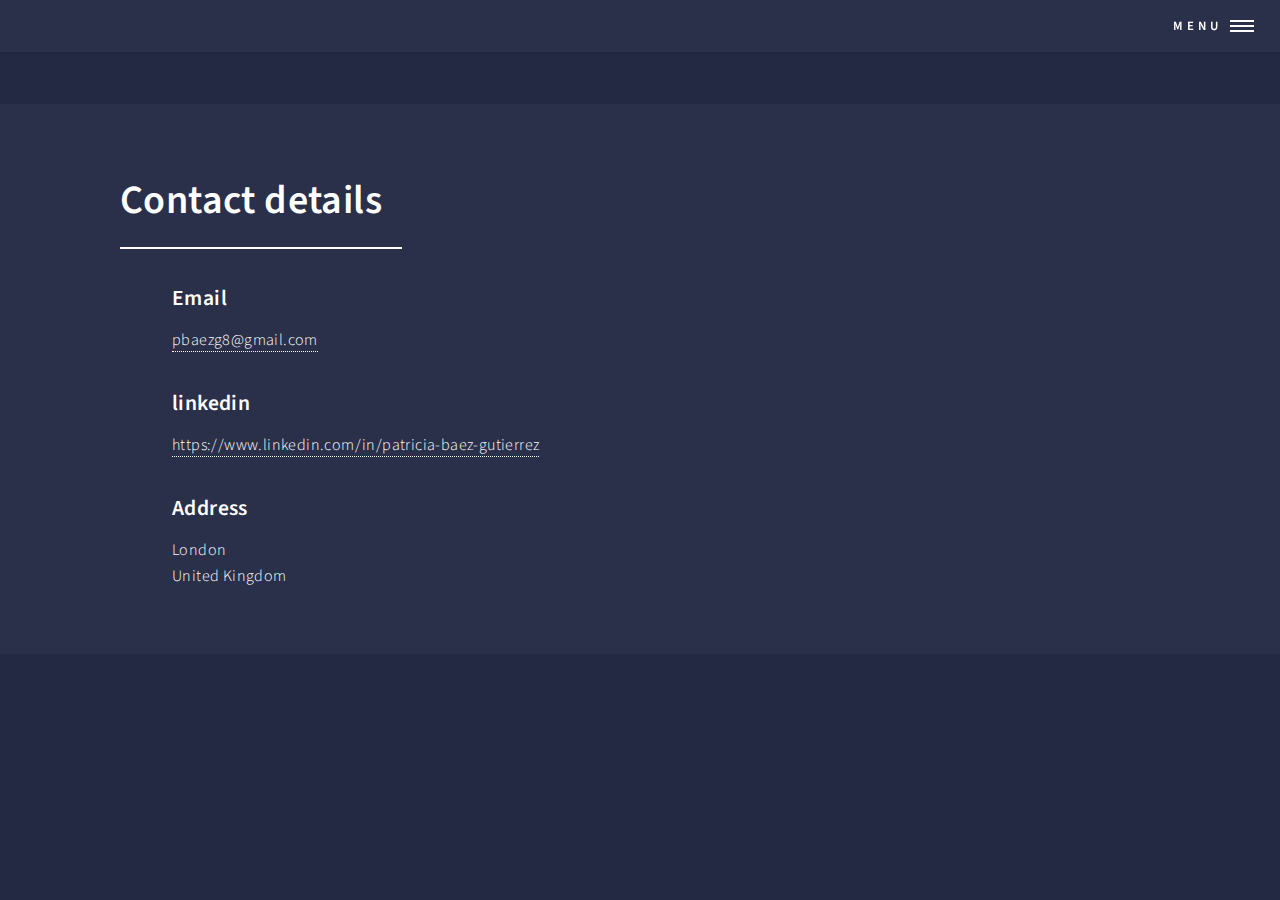
<file: elements.html>
<!DOCTYPE HTML>
<html>
    <head>
        <title></title>
        <meta charset="utf-8" />
        <meta name="viewport" content="width=device-width, initial-scale=1, user-scalable=no" />
        <link rel="stylesheet" href="assets/css/main.css" />
        <noscript><link rel="stylesheet" href="assets/css/noscript.css" /></noscript>
    </head>
    <body class="is-preload">

        <!-- Wrapper -->
        <div id="wrapper">

            <!-- Header -->
            <header id="header">
                <a href="index.html" class="logo"><strong></strong> <span></span></a>
                <nav>
                    <a href="#menu">Menu</a>
                </nav>
            </header>

            <!-- Menu -->
					<nav id="menu">
						<ul class="links">
							<li><a href="index.html">Home</a></li>
							<li><a href="landing.html">About me</a></li>
							<li><a href="elements.html">Contact</a></li>
						</ul>
						<ul class="actions stacked">
						</ul>
					</nav>

<body class="is-preload">
    <!-- Wrapper -->
    <div id="wrapper">

        <!-- Main -->
        <div id="main">
            <section id="one">
                <div class="inner">
                    <header class="major">
                        <h1>Contact details</h1>
                    </header>
				</style>
			</head>
			<body>
				<section class="contact-section">
					<div class="contact-method">
						<h3>Email</h3>
						<a href="mailto:pbaezg8@gmail.com">pbaezg8@gmail.com</a>
					</div>
				</section>
				<section class="contact-section">
					<div class="contact-method">
						<h3>linkedin</h3>
						<a href="https://www.linkedin.com/in/patricia-baez-gutierrez" target="_blank">https://www.linkedin.com/in/patricia-baez-gutierrez</a>
					</div>
				</section>
				<section class="contact-section">
					<div class="contact-method">
						<h3>Address</h3>
						<p>London<br />
						United Kingdom</p>
					</div>
				</section>
			</body>
			</html>						
        <!-- Scripts -->
        <script src="assets/js/jquery.min.js"></script>
        <script src="assets/js/jquery.scrolly.min.js"></script>
        <script src="assets/js/jquery.scrollex.min.js"></script>
        <script src="assets/js/browser.min.js"></script>
        <script src="assets/js/breakpoints.min.js"></script>
        <script src="assets/js/util.js"></script>
        <script src="assets/js/main.js"></script>
    </body>
</html>
</file>
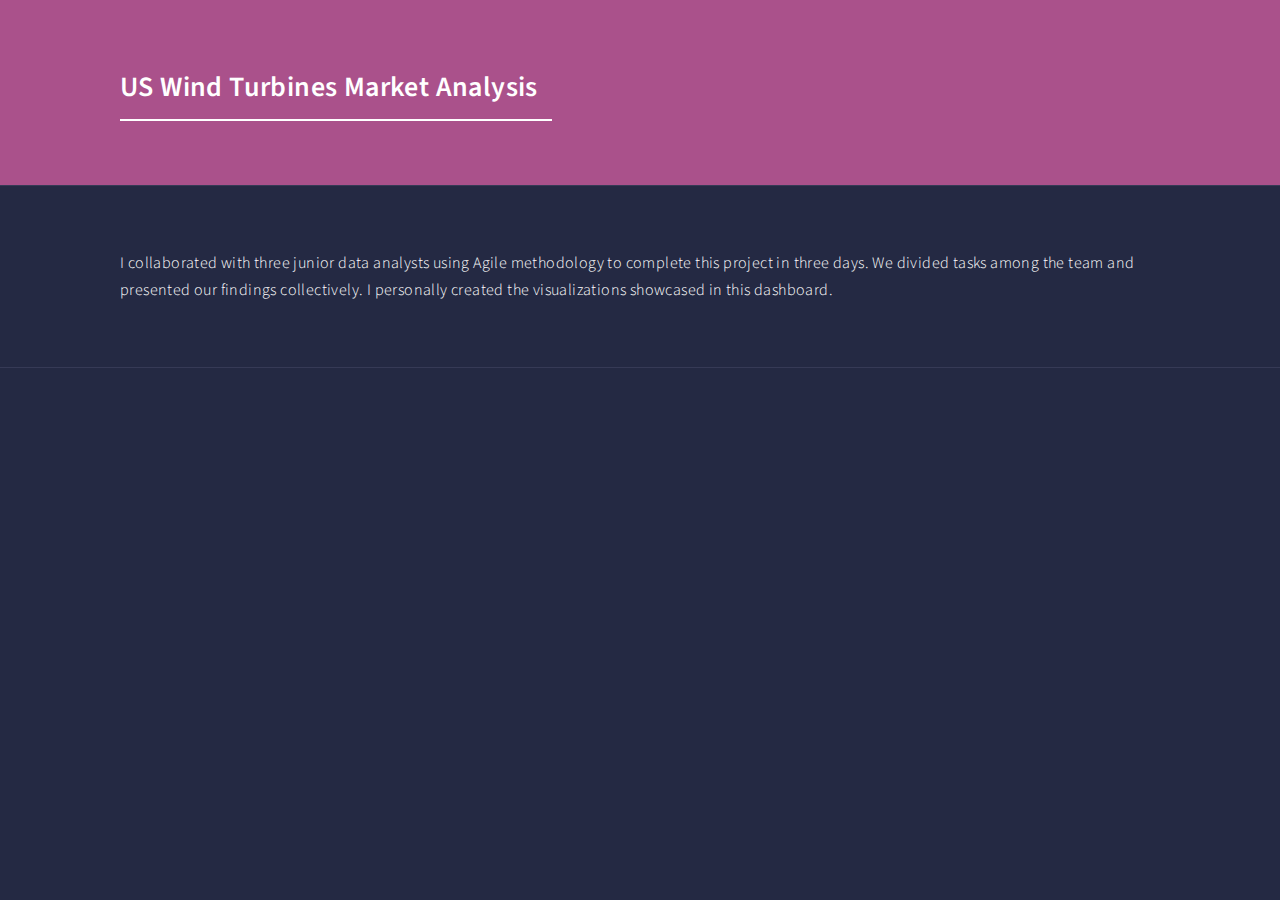
<file: generic_2.html>
<!DOCTYPE HTML>
<html>
	<head>
		<meta charset="utf-8" />
		<meta name="viewport" content="width=device-width, initial-scale=1, user-scalable=no" />
		<title>Generic - Forty by HTML5 UP</title>
		<link rel="stylesheet" href="assets/css/main.css" />
		<noscript><link rel="stylesheet" href="assets/css/noscript.css" /></noscript>
		<style>
			#viz1701255094536 {
				margin: 0 auto;
				text-align: center;
			}
		</style>
	</head>
	


	
				<!-- Main -->
					<div id="main" class="alt">

				<!-- One -->
					<section id="one" style="background-color: rgb(170, 81, 139);">
					<div class="inner">
					<header class="major">
					<h2>US Wind Turbines Market Analysis</h2>
					</header>
					</div>

					</section>

						<!-- Two -->
							<section id="Two">
								<div class="inner">
								<p>I collaborated with three junior data analysts using Agile methodology to complete this project in three days. We divided tasks among the team and presented our findings collectively. I personally created the visualizations showcased in this dashboard.</p>
								<div class='tableauPlaceholder' id='viz1701255094536' style='position: relative'><noscript><a href='#'><img alt='Dashboard 9 ' src='https:&#47;&#47;public.tableau.com&#47;static&#47;images&#47;Wi&#47;WindTurbineFinalProject&#47;Dashboard9&#47;1_rss.png' style='border: none' /></a></noscript><object class='tableauViz'  style='display:none;'><param name='host_url' value='https%3A%2F%2Fpublic.tableau.com%2F' /> <param name='embed_code_version' value='3' /> <param name='site_root' value='' /><param name='name' value='WindTurbineFinalProject&#47;Dashboard9' /><param name='tabs' value='no' /><param name='toolbar' value='yes' /><param name='static_image' value='https:&#47;&#47;public.tableau.com&#47;static&#47;images&#47;Wi&#47;WindTurbineFinalProject&#47;Dashboard9&#47;1.png' /> <param name='animate_transition' value='yes' /><param name='display_static_image' value='yes' /><param name='display_spinner' value='yes' /><param name='display_overlay' value='yes' /><param name='display_count' value='yes' /><param name='language' value='en-US' /></object></div>                <script type='text/javascript'>                    var divElement = document.getElementById('viz1701255094536');                    var vizElement = divElement.getElementsByTagName('object')[0];                    if ( divElement.offsetWidth > 800 ) { vizElement.style.width='1000px';vizElement.style.height='1627px';} else if ( divElement.offsetWidth > 500 ) { vizElement.style.width='1000px';vizElement.style.height='1627px';} else { vizElement.style.width='100%';vizElement.style.height='1927px';}                     var scriptElement = document.createElement('script');                    scriptElement.src = 'https://public.tableau.com/javascripts/api/viz_v1.js';                    vizElement.parentNode.insertBefore(scriptElement, vizElement);                </script></div>
							</section>

					            </div>

		<!-- Scripts -->
			<script src="assets/js/jquery.min.js"></script>
			<script src="assets/js/jquery.scrolly.min.js"></script>
			<script src="assets/js/jquery.scrollex.min.js"></script>
			<script src="assets/js/browser.min.js"></script>
			<script src="assets/js/breakpoints.min.js"></script>
			<script src="assets/js/util.js"></script>
			<script src="assets/js/main.js"></script>

	</body>
</html>
</file>
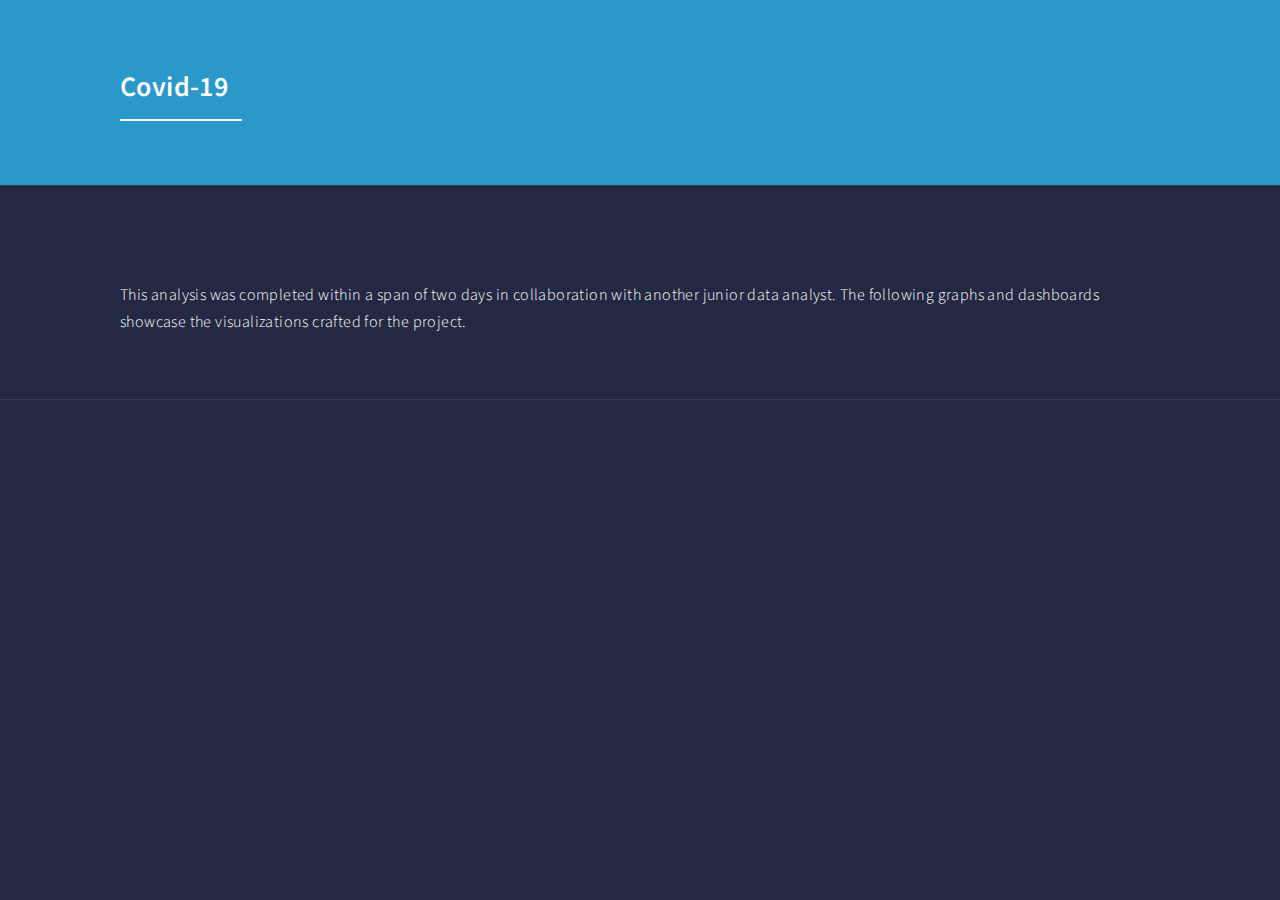
<file: generic_3.html>
<!DOCTYPE HTML>
<html>
	<head>
		<title>Generic - Forty by HTML5 UP</title>
		<meta charset="utf-8" />
		<meta name="viewport" content="width=device-width, initial-scale=1, user-scalable=no" />
		<link rel="stylesheet" href="assets/css/main.css" />
		<noscript><link rel="stylesheet" href="assets/css/noscript.css" /></noscript>
		<style>
			#viz1699967560029 {
				margin: 0 auto;
				text-align: center;
			}

@media screen and (max-width: 600px) {
    #viz1699967560029 {
        /* Adjust styling for smaller screens */
        margin: 0; /* Remove auto margin for full width */
    }

}
		</style>
	</head>

				<!-- Main -->
					<div id="main" class="alt">

					<!-- One -->
					    <section id="one" style="background-color: rgb(42, 153, 201);">
						  <div class="inner">
						    <header class="major">
						       <h2>Covid-19</h2>
						    </header>
						  </div>
						</section>

						<!-- Two -->
							<section id="Two">
								<div class="inner">
									<header class="major">
									</header>
									<p>This analysis was completed within a span of two days in collaboration with another junior data analyst. The following graphs and dashboards showcase the visualizations crafted for the project.</p>
									<div class='tableauPlaceholder' id='viz1699967560029' style='position: relative'><noscript><a href='#'><img alt='Story 1 ' src='https:&#47;&#47;public.tableau.com&#47;static&#47;images&#47;NW&#47;NW3ZPKC7F&#47;1_rss.png' style='border: none' /></a></noscript><object class='tableauViz'  style='display:none;'><param name='host_url' value='https%3A%2F%2Fpublic.tableau.com%2F' /> <param name='embed_code_version' value='3' /> <param name='path' value='shared&#47;NW3ZPKC7F' /> <param name='toolbar' value='yes' /><param name='static_image' value='https:&#47;&#47;public.tableau.com&#47;static&#47;images&#47;NW&#47;NW3ZPKC7F&#47;1.png' /> <param name='animate_transition' value='yes' /><param name='display_static_image' value='yes' /><param name='display_spinner' value='yes' /><param name='display_overlay' value='yes' /><param name='display_count' value='yes' /><param name='language' value='en-US' /></object></div>                <script type='text/javascript'>                    var divElement = document.getElementById('viz1699967560029');                    var vizElement = divElement.getElementsByTagName('object')[0];                    vizElement.style.width='1016px';vizElement.style.height='991px';                    var scriptElement = document.createElement('script');                    scriptElement.src = 'https://public.tableau.com/javascripts/api/viz_v1.js';                    vizElement.parentNode.insertBefore(scriptElement, vizElement);                </script>
								</div>
							</section>

					</div>

		<!-- Scripts -->
			<script src="assets/js/jquery.min.js"></script>
			<script src="assets/js/jquery.scrolly.min.js"></script>
			<script src="assets/js/jquery.scrollex.min.js"></script>
			<script src="assets/js/browser.min.js"></script>
			<script src="assets/js/breakpoints.min.js"></script>
			<script src="assets/js/util.js"></script>
			<script src="assets/js/main.js"></script>

	</body>
</html>
</file>
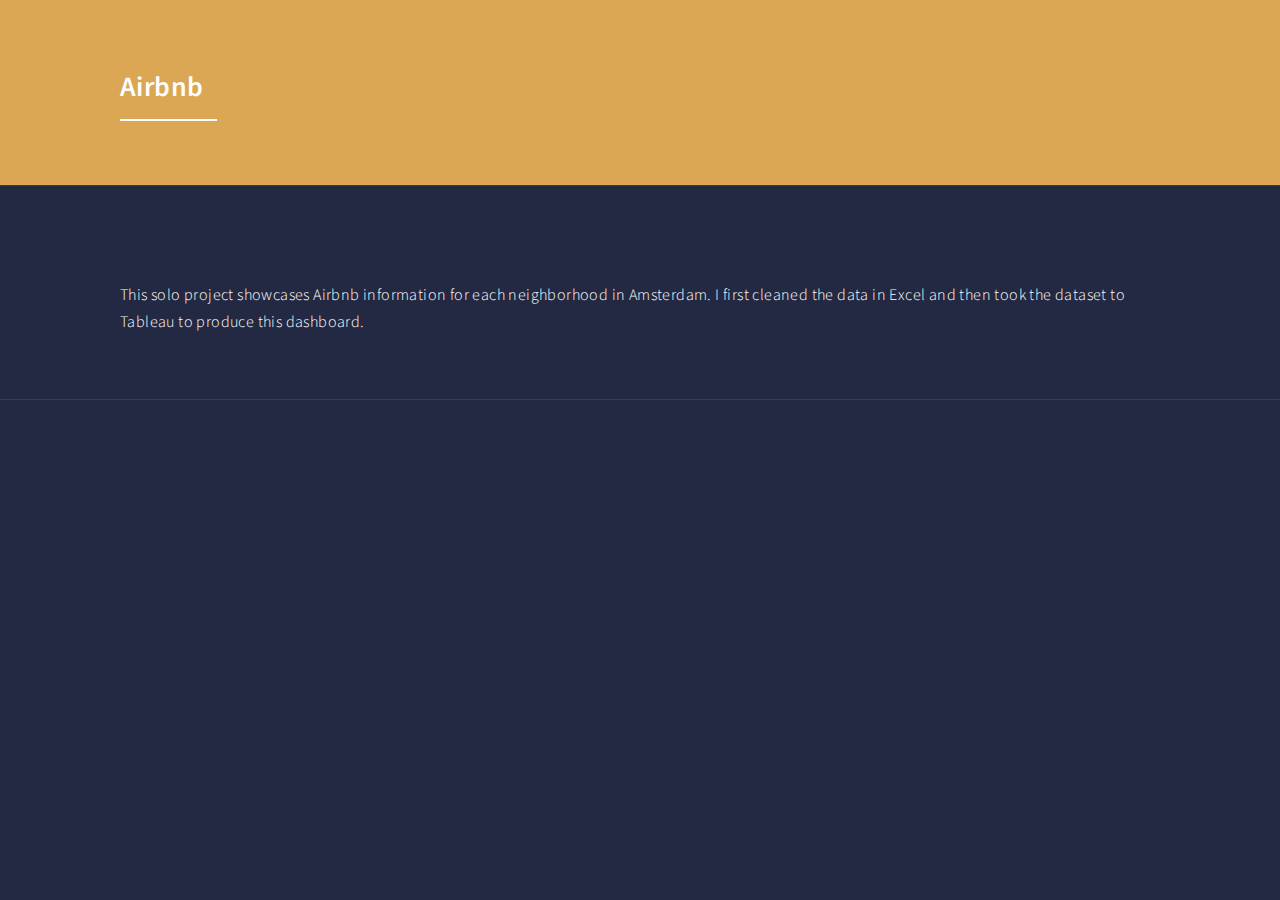
<file: generic_4.html>
<!DOCTYPE HTML>
<html>
	<head>
		<title>Generic - Forty by HTML5 UP</title>
		<meta charset="utf-8" />
		<meta name="viewport" content="width=device-width, initial-scale=1, user-scalable=no" />
		<link rel="stylesheet" href="assets/css/main.css" />
		<noscript><link rel="stylesheet" href="assets/css/noscript.css" /></noscript>
	</head>

				<!-- Main -->
					<div id="main" class="alt">

						<!-- One -->
							<section id="one" style="background-color: rgb(219, 167, 84);">
								<div class="inner">
									<header class="major">
										<h2>Airbnb</h2>
									</header>
								</div>
							 </section>

						<!-- Two -->
							<section id="Two">
								<div class="inner">
									<header class="major">
									</header>
									<p>This solo project showcases Airbnb information for each neighborhood in Amsterdam. I first cleaned the data in Excel and then took the dataset to Tableau to produce this dashboard.</p>
									<div class='tableauPlaceholder' id='viz1701255745981' style='position: relative'><noscript><a href='#'><img alt='Dashboard 1 ' src='https:&#47;&#47;public.tableau.com&#47;static&#47;images&#47;Ta&#47;TableauAirbnbAmsterdam&#47;Dashboard1&#47;1_rss.png' style='border: none' /></a></noscript><object class='tableauViz'  style='display:none;'><param name='host_url' value='https%3A%2F%2Fpublic.tableau.com%2F' /> <param name='embed_code_version' value='3' /> <param name='site_root' value='' /><param name='name' value='TableauAirbnbAmsterdam&#47;Dashboard1' /><param name='tabs' value='no' /><param name='toolbar' value='yes' /><param name='static_image' value='https:&#47;&#47;public.tableau.com&#47;static&#47;images&#47;Ta&#47;TableauAirbnbAmsterdam&#47;Dashboard1&#47;1.png' /> <param name='animate_transition' value='yes' /><param name='display_static_image' value='yes' /><param name='display_spinner' value='yes' /><param name='display_overlay' value='yes' /><param name='display_count' value='yes' /><param name='language' value='en-US' /></object></div>                <script type='text/javascript'>                    var divElement = document.getElementById('viz1701255745981');                    var vizElement = divElement.getElementsByTagName('object')[0];                    if ( divElement.offsetWidth > 800 ) { vizElement.style.width='100%';vizElement.style.height=(divElement.offsetWidth*0.75)+'px';} else if ( divElement.offsetWidth > 500 ) { vizElement.style.width='100%';vizElement.style.height=(divElement.offsetWidth*0.75)+'px';} else { vizElement.style.width='100%';vizElement.style.height='1927px';}                     var scriptElement = document.createElement('script');                    scriptElement.src = 'https://public.tableau.com/javascripts/api/viz_v1.js';                    vizElement.parentNode.insertBefore(scriptElement, vizElement);                </script>
								</div>
							</section>

					</div>

		<!-- Scripts -->
			<script src="assets/js/jquery.min.js"></script>
			<script src="assets/js/jquery.scrolly.min.js"></script>
			<script src="assets/js/jquery.scrollex.min.js"></script>
			<script src="assets/js/browser.min.js"></script>
			<script src="assets/js/breakpoints.min.js"></script>
			<script src="assets/js/util.js"></script>
			<script src="assets/js/main.js"></script>

	</body>
</html>
</file>
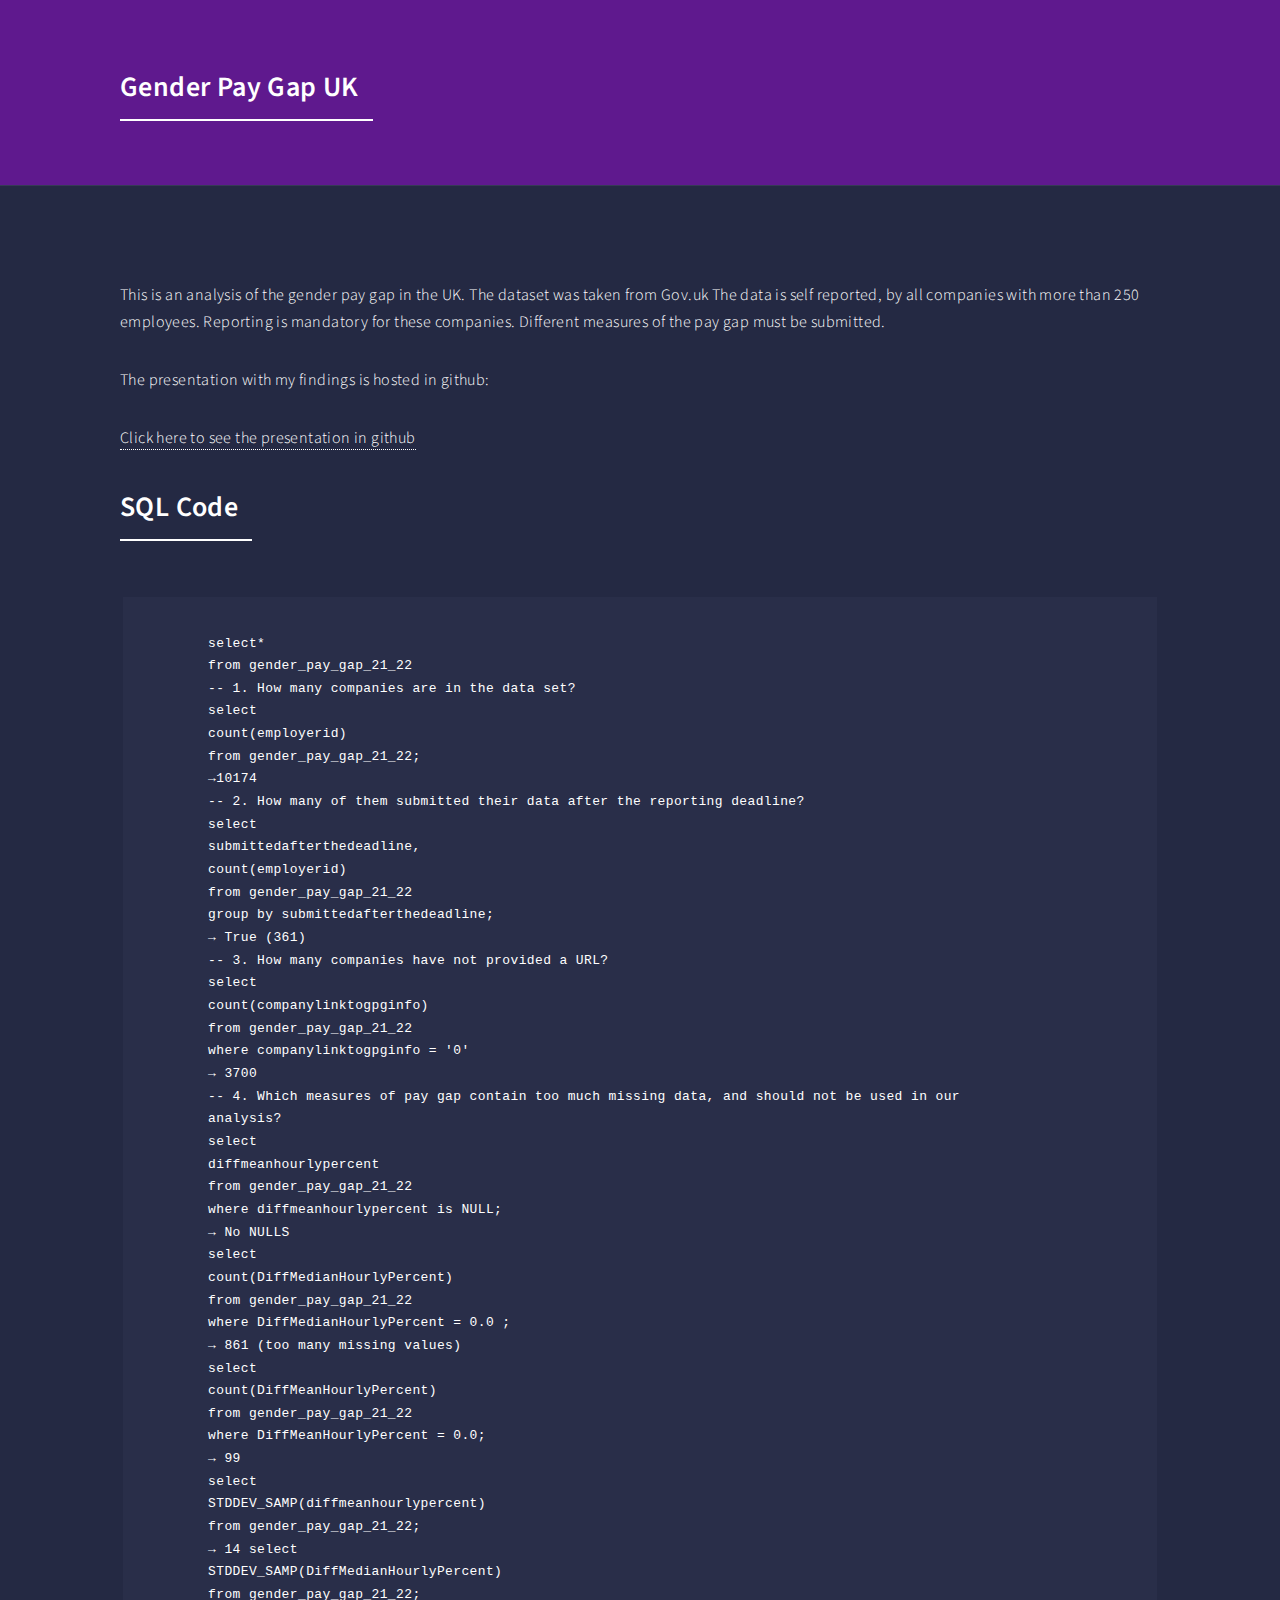
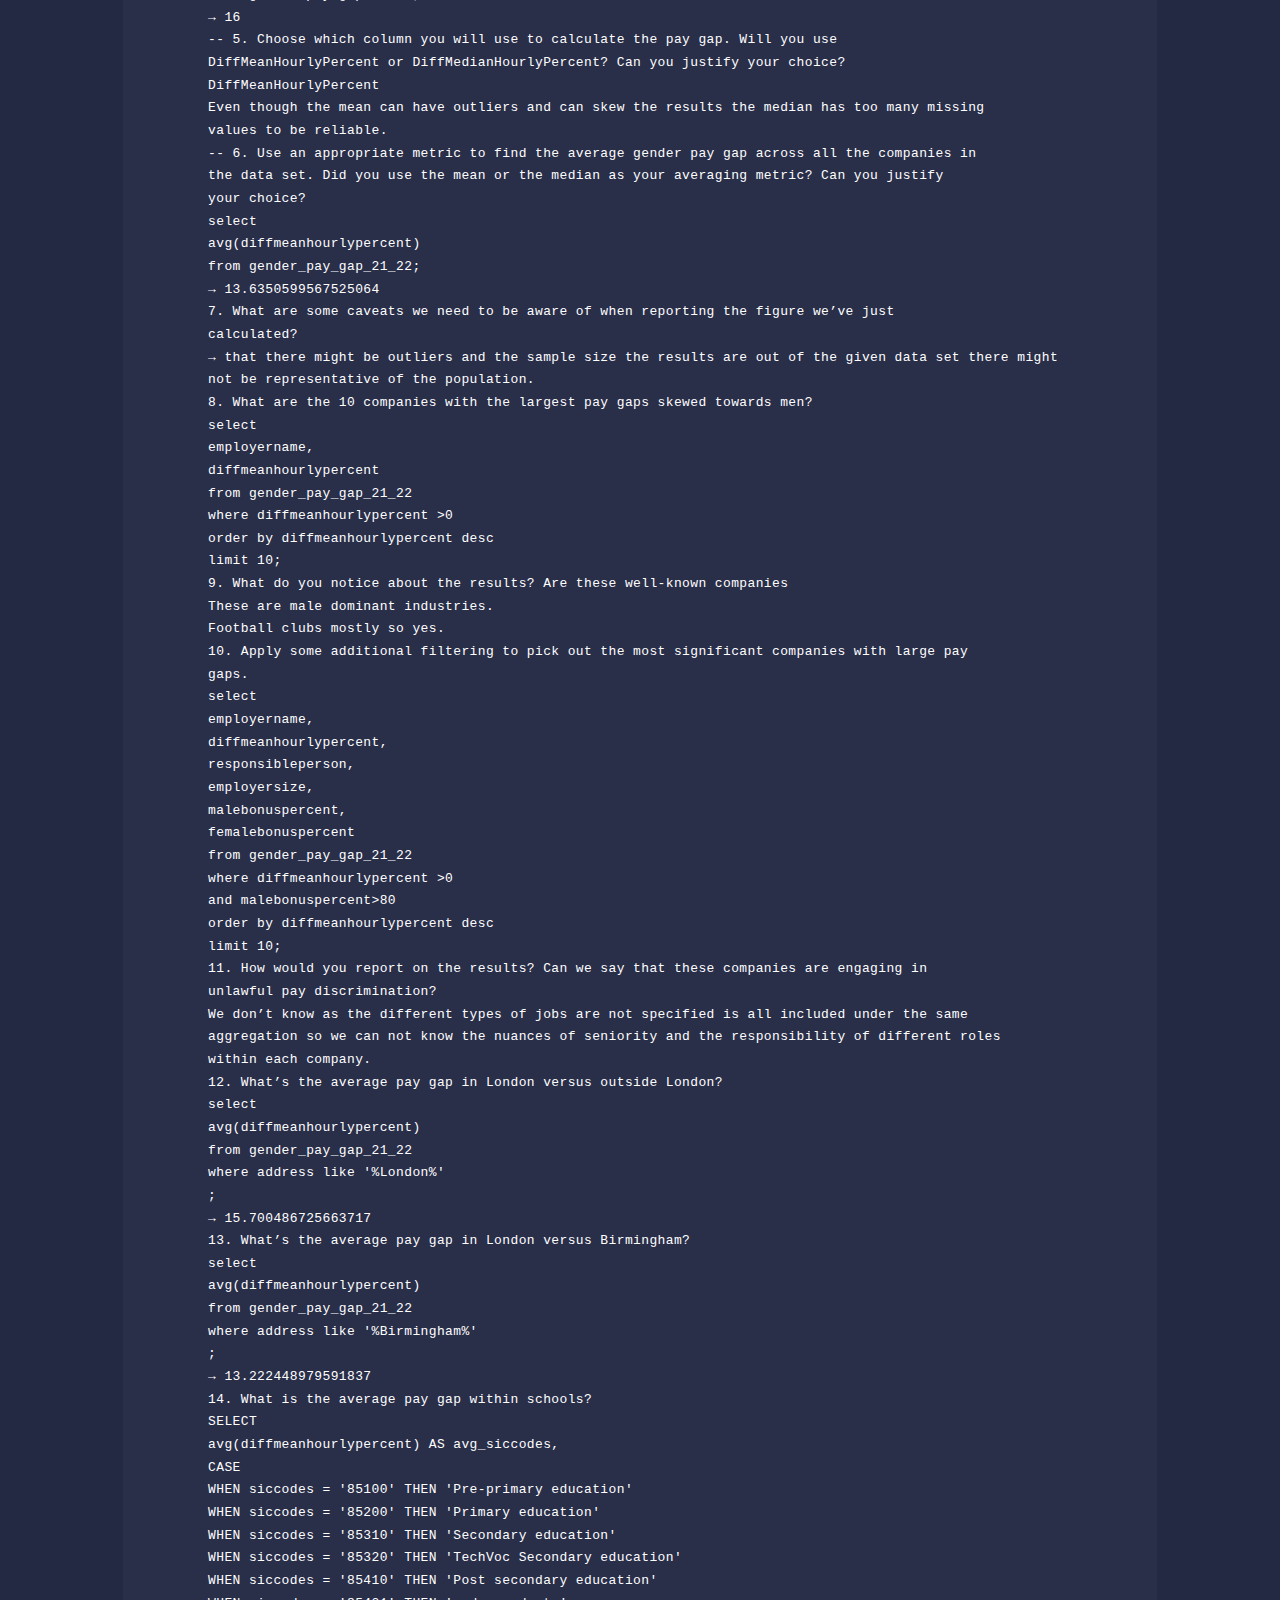
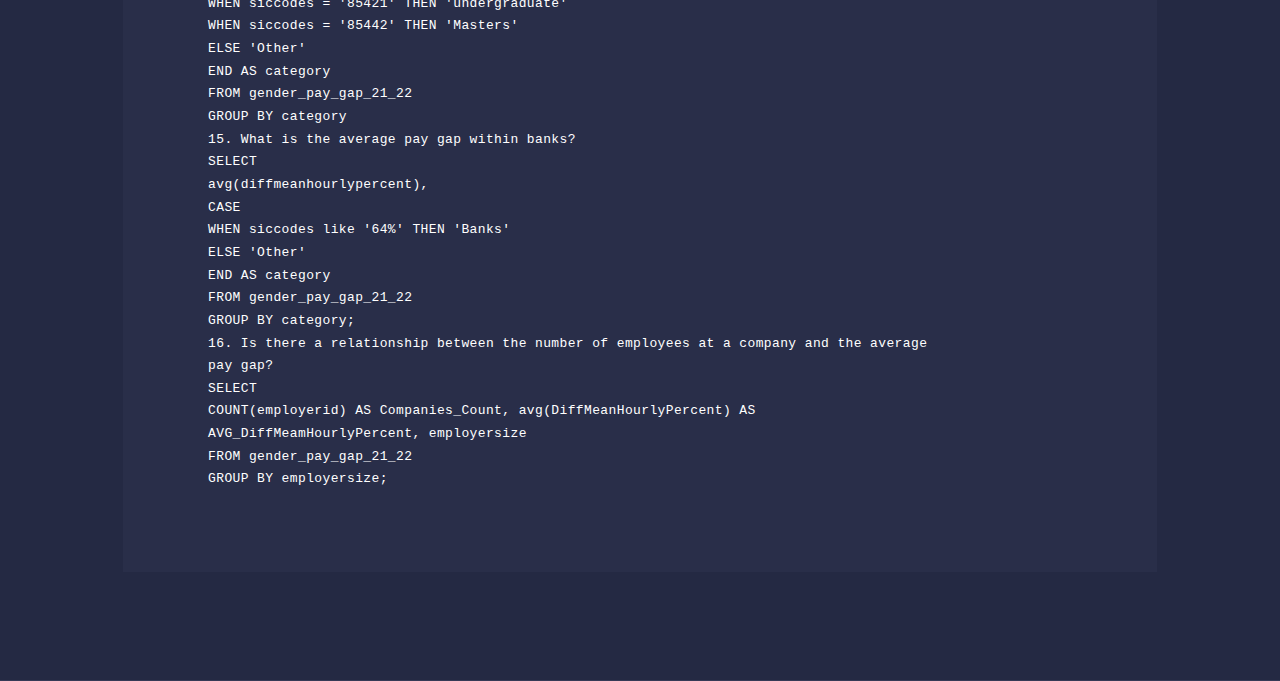
<file: generic_5.html>
<!DOCTYPE HTML>
<html>
	<head>
		<title>Generic - Forty by HTML5 UP</title>
		<meta charset="utf-8" />
		<meta name="viewport" content="width=device-width, initial-scale=1, user-scalable=no" />
		<link rel="stylesheet" href="assets/css/main.css" />
		<noscript><link rel="stylesheet" href="assets/css/noscript.css" /></noscript>
	</head>

				<!-- Main -->
					<div id="main" class="alt">
						<!-- One -->
							<section id="one" style="background-color: rgb(95, 25, 142);">
							    <div class="inner">
									<header class="major">
										<h2>Gender Pay Gap UK</h2>
									</header>
								</div>
							</section>

						<!-- Two -->
							<section id="Two">
								<div class="inner">
									<header class="major">
									</header>
									     <p>This is an analysis of the gender pay gap in the UK. The dataset was taken from Gov.uk The data is self reported, by all companies with more than 250 employees. Reporting is mandatory for these companies. Different measures of the pay gap must be submitted.</p>
									     <p> The presentation with my findings is hosted in github:</p>
									     <p><a href="//github.com/PatriciaBG-Analyst/SQL_Gov_gender/blob/main/GenderpaygapSQLlab_presentation.pdf "> Click here to see the presentation in github </a></p>
                             <section id="sql-code">
                             <header class="major">
                                <h2>SQL Code</h2>
                             </header>
                            <pre>
                        <code>
	select*
	from gender_pay_gap_21_22
	-- 1. How many companies are in the data set?
	select
	count(employerid)
	from gender_pay_gap_21_22;
	→10174
	-- 2. How many of them submitted their data after the reporting deadline?
	select
	submittedafterthedeadline,
	count(employerid)
	from gender_pay_gap_21_22
	group by submittedafterthedeadline;
	→ True (361)
	-- 3. How many companies have not provided a URL?
	select
	count(companylinktogpginfo)
	from gender_pay_gap_21_22
	where companylinktogpginfo = '0'
	→ 3700
	-- 4. Which measures of pay gap contain too much missing data, and should not be used in our
	analysis?
	select
	diffmeanhourlypercent
	from gender_pay_gap_21_22
	where diffmeanhourlypercent is NULL;
	→ No NULLS
	select
	count(DiffMedianHourlyPercent)
	from gender_pay_gap_21_22
	where DiffMedianHourlyPercent = 0.0 ;
	→ 861 (too many missing values)
	select
	count(DiffMeanHourlyPercent)
	from gender_pay_gap_21_22
	where DiffMeanHourlyPercent = 0.0;
	→ 99
	select
	STDDEV_SAMP(diffmeanhourlypercent)
	from gender_pay_gap_21_22;
	→ 14 select
	STDDEV_SAMP(DiffMedianHourlyPercent)
	from gender_pay_gap_21_22;
	→ 16
	-- 5. Choose which column you will use to calculate the pay gap. Will you use
	DiffMeanHourlyPercent or DiffMedianHourlyPercent? Can you justify your choice?
	DiffMeanHourlyPercent
	Even though the mean can have outliers and can skew the results the median has too many missing
	values to be reliable.
	-- 6. Use an appropriate metric to find the average gender pay gap across all the companies in
	the data set. Did you use the mean or the median as your averaging metric? Can you justify
	your choice?
	select
	avg(diffmeanhourlypercent)
	from gender_pay_gap_21_22;
	→ 13.6350599567525064
	7. What are some caveats we need to be aware of when reporting the figure we’ve just
	calculated?
	→ that there might be outliers and the sample size the results are out of the given data set there might
	not be representative of the population.
	8. What are the 10 companies with the largest pay gaps skewed towards men?
	select
	employername,
	diffmeanhourlypercent
	from gender_pay_gap_21_22
	where diffmeanhourlypercent >0
	order by diffmeanhourlypercent desc
	limit 10;
	9. What do you notice about the results? Are these well-known companies
	These are male dominant industries.
	Football clubs mostly so yes.
	10. Apply some additional filtering to pick out the most significant companies with large pay
	gaps.
	select
	employername,
	diffmeanhourlypercent,
	responsibleperson,
	employersize,
	malebonuspercent,
	femalebonuspercent
	from gender_pay_gap_21_22
	where diffmeanhourlypercent >0
	and malebonuspercent>80
	order by diffmeanhourlypercent desc
	limit 10;
	11. How would you report on the results? Can we say that these companies are engaging in
	unlawful pay discrimination?
	We don’t know as the different types of jobs are not specified is all included under the same
	aggregation so we can not know the nuances of seniority and the responsibility of different roles
	within each company.
	12. What’s the average pay gap in London versus outside London?
	select
	avg(diffmeanhourlypercent)
	from gender_pay_gap_21_22
	where address like '%London%'
	;
	→ 15.700486725663717
	13. What’s the average pay gap in London versus Birmingham?
	select
	avg(diffmeanhourlypercent)
	from gender_pay_gap_21_22
	where address like '%Birmingham%'
	;
	→ 13.222448979591837
	14. What is the average pay gap within schools?
	SELECT
	avg(diffmeanhourlypercent) AS avg_siccodes,
	CASE
	WHEN siccodes = '85100' THEN 'Pre-primary education'
	WHEN siccodes = '85200' THEN 'Primary education'
	WHEN siccodes = '85310' THEN 'Secondary education'
	WHEN siccodes = '85320' THEN 'TechVoc Secondary education'
	WHEN siccodes = '85410' THEN 'Post secondary education'
	WHEN siccodes = '85421' THEN 'undergraduate'
	WHEN siccodes = '85442' THEN 'Masters'
	ELSE 'Other'
	END AS category
	FROM gender_pay_gap_21_22
	GROUP BY category
	15. What is the average pay gap within banks?
	SELECT
	avg(diffmeanhourlypercent),
	CASE
	WHEN siccodes like '64%' THEN 'Banks'
	ELSE 'Other'
	END AS category
	FROM gender_pay_gap_21_22
	GROUP BY category;
	16. Is there a relationship between the number of employees at a company and the average
	pay gap?
	SELECT
	COUNT(employerid) AS Companies_Count, avg(DiffMeanHourlyPercent) AS
	AVG_DiffMeamHourlyPercent, employersize
	FROM gender_pay_gap_21_22
	GROUP BY employersize;
	

                </code>
                </pre>
            </section>
		<!-- Scripts -->
			<script src="assets/js/jquery.min.js"></script>
			<script src="assets/js/jquery.scrolly.min.js"></script>
			<script src="assets/js/jquery.scrollex.min.js"></script>
			<script src="assets/js/browser.min.js"></script>
			<script src="assets/js/breakpoints.min.js"></script>
			<script src="assets/js/util.js"></script>
			<script src="assets/js/main.js"></script>

	</body>
</html>
</file>
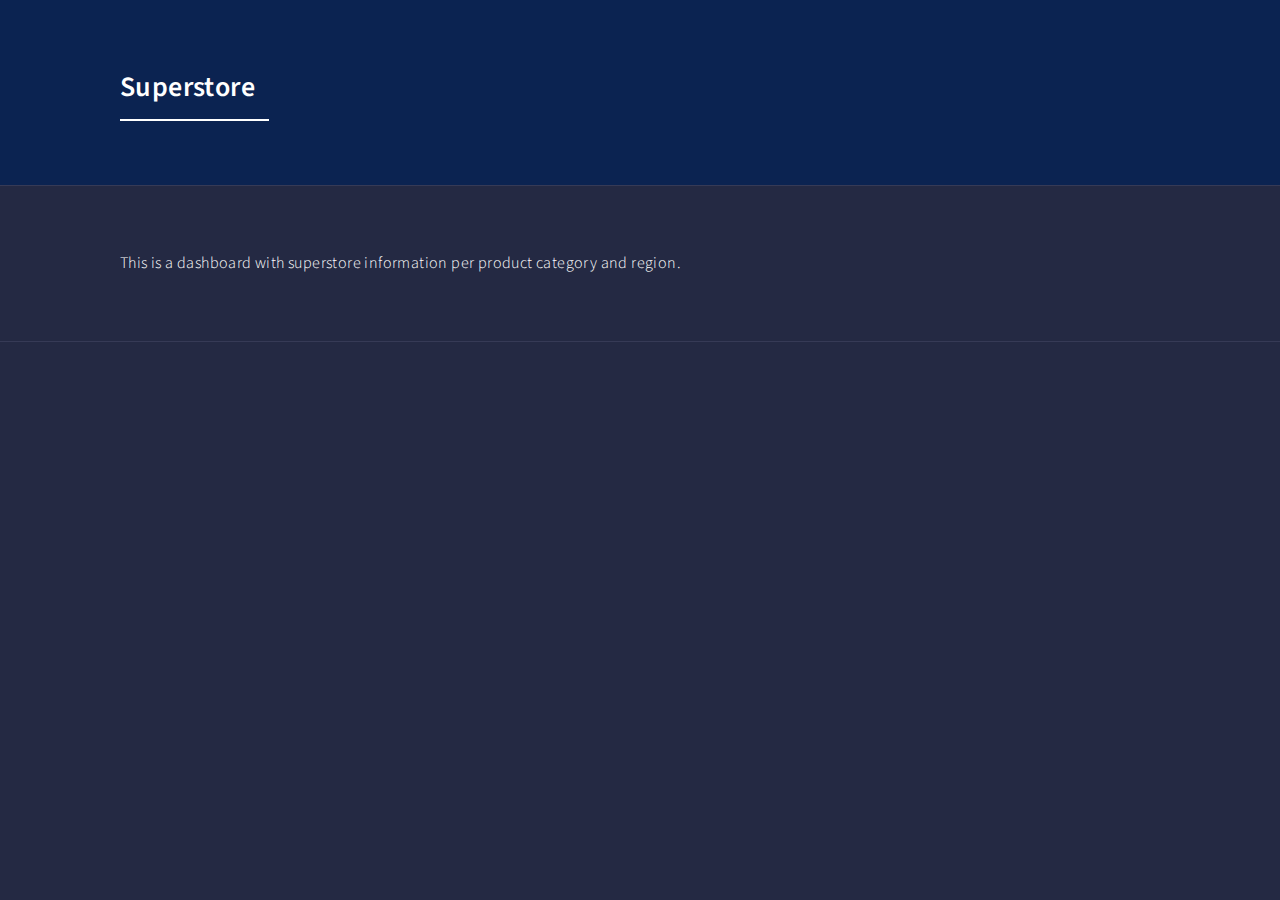
<file: generic_6.html>
<!DOCTYPE HTML>
<html>
	<head>
		<title>Generic - Forty by HTML5 UP</title>
		<meta charset="utf-8" />
		<meta name="viewport" content="width=device-width, initial-scale=1, user-scalable=no" />
		<link rel="stylesheet" href="assets/css/main.css" />
		<noscript><link rel="stylesheet" href="assets/css/noscript.css" /></noscript>
	</head>

				<!-- Main -->
					<div id="main" class="alt">
						<!-- One -->
							<section id="one" style="background-color: rgb(11, 35, 81);">
								<div class="inner">
									<header class="major">
										<h2>Superstore</h2>
									</header>
								</div>
							</section>

						<!-- Two -->
							<section id="Two">
								<div class="inner">
									<p>This is a dashboard with superstore information per product category and region.</p>
									<div class='tableauPlaceholder' id='viz1699968066153' style='position: relative'><noscript><a href='#'><img alt='My Superstore Dashboard ' src='https:&#47;&#47;public.tableau.com&#47;static&#47;images&#47;Su&#47;SuperstoreExecutiveDashboard_16968549456210&#47;MySuperstoreDashboard&#47;1_rss.png' style='border: none' /></a></noscript><object class='tableauViz'  style='display:none;'><param name='host_url' value='https%3A%2F%2Fpublic.tableau.com%2F' /> <param name='embed_code_version' value='3' /> <param name='site_root' value='' /><param name='name' value='SuperstoreExecutiveDashboard_16968549456210&#47;MySuperstoreDashboard' /><param name='tabs' value='no' /><param name='toolbar' value='yes' /><param name='static_image' value='https:&#47;&#47;public.tableau.com&#47;static&#47;images&#47;Su&#47;SuperstoreExecutiveDashboard_16968549456210&#47;MySuperstoreDashboard&#47;1.png' /> <param name='animate_transition' value='yes' /><param name='display_static_image' value='yes' /><param name='display_spinner' value='yes' /><param name='display_overlay' value='yes' /><param name='display_count' value='yes' /><param name='language' value='en-US' /></object></div>                <script type='text/javascript'>                    var divElement = document.getElementById('viz1699968066153');                    var vizElement = divElement.getElementsByTagName('object')[0];                    if ( divElement.offsetWidth > 800 ) { vizElement.style.width='100%';vizElement.style.height=(divElement.offsetWidth*0.75)+'px';} else if ( divElement.offsetWidth > 500 ) { vizElement.style.width='100%';vizElement.style.height=(divElement.offsetWidth*0.75)+'px';} else { vizElement.style.width='100%';vizElement.style.height='1327px';}                     var scriptElement = document.createElement('script');                    scriptElement.src = 'https://public.tableau.com/javascripts/api/viz_v1.js';                    vizElement.parentNode.insertBefore(scriptElement, vizElement);                </script>
								</div>
							</section>

					</div>

		<!-- Scripts -->
			<script src="assets/js/jquery.min.js"></script>
			<script src="assets/js/jquery.scrolly.min.js"></script>
			<script src="assets/js/jquery.scrollex.min.js"></script>
			<script src="assets/js/browser.min.js"></script>
			<script src="assets/js/breakpoints.min.js"></script>
			<script src="assets/js/util.js"></script>
			<script src="assets/js/main.js"></script>

	</body>
</html>
</file>
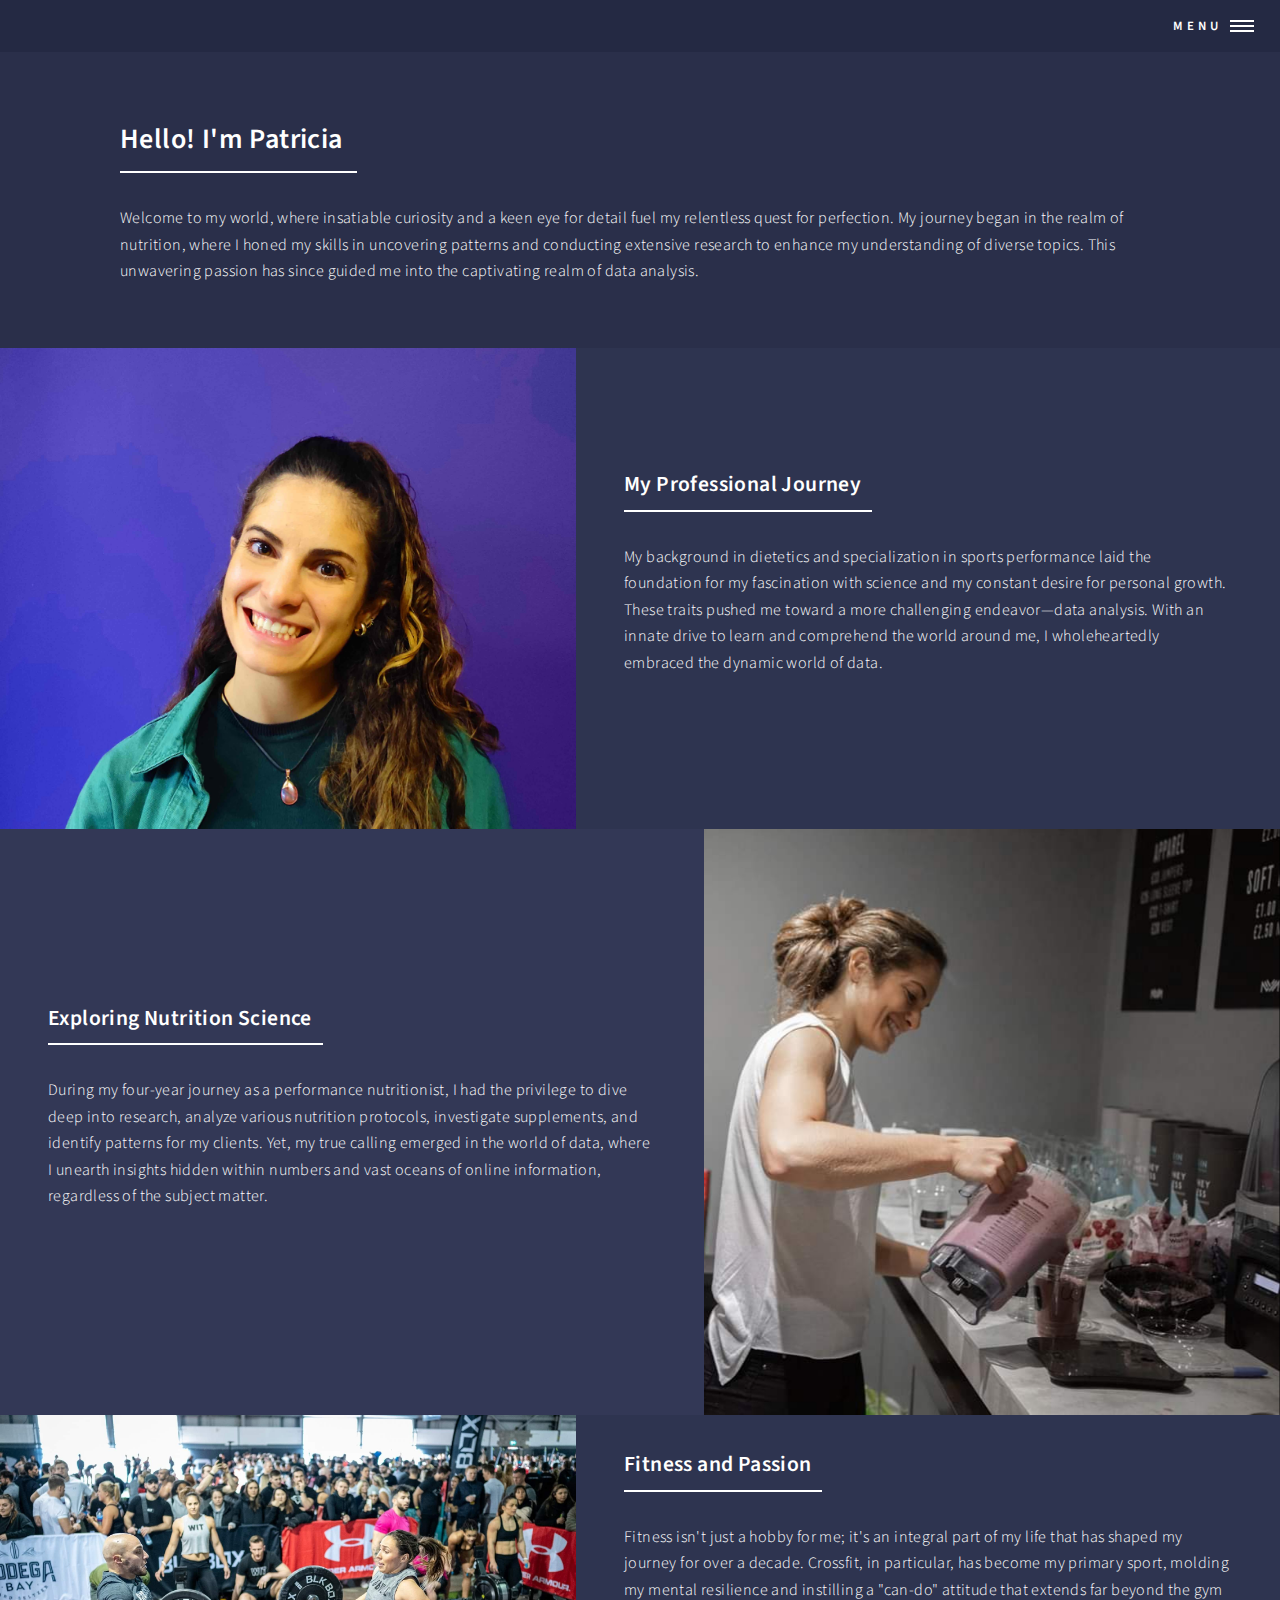
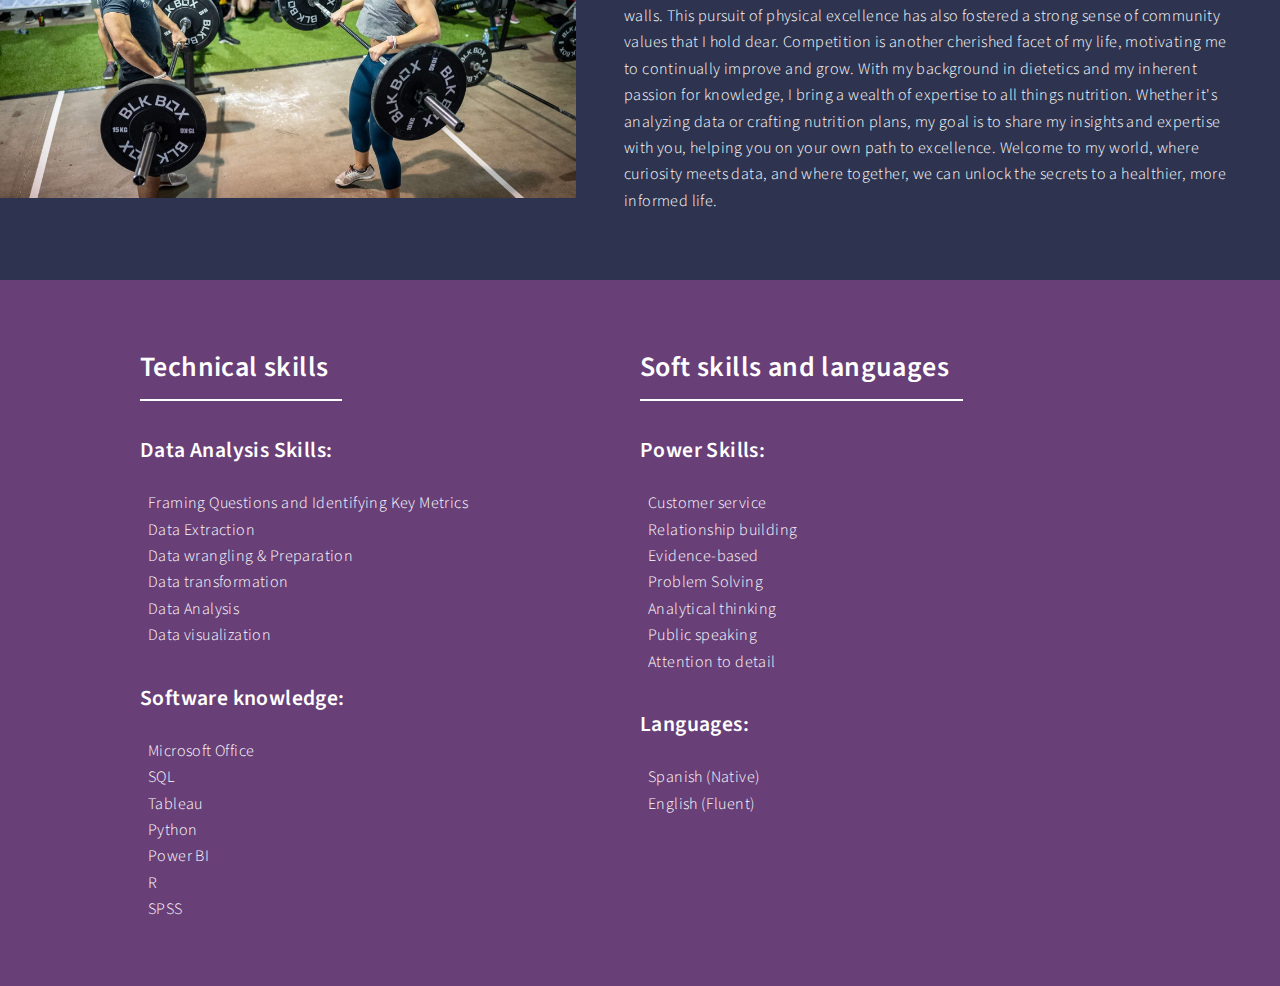
<file: landing.html>
<!DOCTYPE HTML>
<!--
	Forty by HTML5 UP
	html5up.net | @ajlkn
	Free for personal and commercial use under the CCA 3.0 license (html5up.net/license)
-->
<html>
	<head>
		<title>Landing - Forty by HTML5 UP</title>
		<meta charset="utf-8" />
		<meta name="viewport" content="width=device-width, initial-scale=1, user-scalable=no" />
		<link rel="stylesheet" href="assets/css/main.css" />
		<noscript><link rel="stylesheet" href="assets/css/noscript.css" /></noscript>
	</head>
	<body class="is-preload">

		<!-- Wrapper -->
			<div id="wrapper">

				<!-- Header -->
				<!-- Note: The "styleN" class below should match that of the banner element. -->
					<header id="header" class="alt style2">
						<a href="index.html" class="logo"><strong></strong> <span></span></a>
						<nav>
							<a href="#menu">Menu</a>
						</nav>
					</header>

				<!-- Menu -->
					<nav id="menu">
						<ul class="links">
							<li><a href="index.html">Home</a></li>
							<li><a href="landing.html">About me</a></li>
							<li><a href="elements.html">Contact</a></li>
						</ul>
					</nav>

				<!-- Main -->
					<div id="main">

						<!-- One -->
							<section id="one">
								<div class="inner">
									<header class="major">
										<h2>Hello! I'm Patricia </h2>
									</header>
									<p>
										Welcome to my world, where insatiable curiosity and a keen eye for detail fuel my relentless quest for perfection. My journey began in the realm of nutrition, where I honed my skills in uncovering patterns and conducting extensive research to enhance my understanding of diverse topics. This unwavering passion has since guided me into the captivating realm of data analysis.</p>
								</div>
							</section>

						<!-- Two -->
							<section id="two" class="spotlights">
								<section>
									<a href="generic.html" class="image">
										<img src="images/foto cv_final_cut_small.jpg" alt="" data-position="center center" />
									</a>
									<div class="content">
										<div class="inner">
											<header class="major">
												<h3> My Professional Journey </h3>
											</header>
											<p>
												My background in dietetics and specialization in sports performance laid the foundation for my fascination with science and my constant desire for personal growth. These traits pushed me toward a more challenging endeavor—data analysis. With an innate drive to learn and comprehend the world around me, I wholeheartedly embraced the dynamic world of data.
											</p>
											<ul class="actions">
											</ul>
										</div>
									</div>
								</section>
								<section>
									<a href="generic.html" class="image">
										<img src="images/20200114_123525 (1).jpg" alt="" data-position="top center" />
									</a>
									<div class="content">
										<div class="inner">
											<header class="major">
												<h3>Exploring Nutrition Science</h3>
											</header>
											<p>
												During my four-year journey as a performance nutritionist, I had the privilege to dive deep into research, analyze various nutrition protocols, investigate supplements, and identify patterns for my clients. Yet, my true calling emerged in the world of data, where I unearth insights hidden within numbers and vast oceans of online information, regardless of the subject matter.	
											</p>
											<ul class="actions">
											</ul>
										</div>
									</div>
								</section>
								<section>
									<a href="generic.html" class="image">
										<img src="images/WhatsApp Image 2021-09-21 at 08.36.58.jpeg" alt="" data-position="25% 25%" />
									</a>
									<div class="content">
										<div class="inner">
											<header class="major">
												<h3>Fitness and Passion</h3>
											</header>
											<p> Fitness isn't just a hobby for me; it's an integral part of my life that has shaped my journey for over a decade. Crossfit, in particular, has become my primary sport, molding my mental resilience and instilling a "can-do" attitude that extends far beyond the gym walls. This pursuit of physical excellence has also fostered a strong sense of community values that I hold dear.

												Competition is another cherished facet of my life, motivating me to continually improve and grow. With my background in dietetics and my inherent passion for knowledge, I bring a wealth of expertise to all things nutrition. Whether it's analyzing data or crafting nutrition plans, my goal is to share my insights and expertise with you, helping you on your own path to excellence. Welcome to my world, where curiosity meets data, and where together, we can unlock the secrets to a healthier, more informed life. </p>
											<ul class="actions">
											</ul>
										</div>
									</div>
								</section>
							</section>
<!-- Centered Two Column Layout -->
<section id="skills" style="background-color: rgb(105, 63, 120); text-align: center; display:flex; justify-content: center; align-items: center;">
    <div class="inner" style="display: flex; justify-content: space-between; align-items: flex-start; max-width: 1000px;">
        <!-- Left Column for Technical Skills and Software -->
        <div class="left-column" style="flex-basis: 50%; text-align: left;">
            <header class="major">
                <h2>Technical skills</h2>
            </header>
			<h3> Data Analysis Skills:</h3>
            <ul style="list-style-type: none; padding-left: 0;">
				<li>Framing Questions and Identifying Key Metrics</li>
                <li>Data Extraction</li>
                <li>Data wrangling & Preparation</li>
                <li>Data transformation</li>
				<li>Data Analysis</li>
                <li>Data visualization</li>
            </ul>
            <h3>Software knowledge:</h3>
            <ul style="list-style-type: none; padding-left: 0;">
                <li>Microsoft Office</li>
                <li>SQL</li>
                <li>Tableau</li>
                <li>Python</li>
                <li>Power BI</li>
                <li>R</li>
                <li>SPSS</li>
            </ul>
        </div>
        <!-- Right Column for Soft Skills and Languages -->
        <div class="right-column" style="flex-basis: 50%; text-align: left;">
            <header class="major">
                <h2>Soft skills and languages</h2>
            </header>
			<h3> Power Skills:</h3>
            <ul style="list-style-type: none; padding-left: 0;">
                <li>Customer service</li>
                <li>Relationship building</li>
                <li>Evidence-based</li>
			    <li>Problem Solving</li>
                <li>Analytical thinking</li>
                <li>Public speaking</li>
                <li>Attention to detail</li>
            </ul>
            <h3>Languages:</h3>
            <ul style="list-style-type: none; padding-left: 0;">
                <li>Spanish (Native)</li>
                <li>English (Fluent)</li>
            </ul>
        </div>
    </div>
</section>



		<!-- Scripts -->
			<script src="assets/js/jquery.min.js"></script>
			<script src="assets/js/jquery.scrolly.min.js"></script>
			<script src="assets/js/jquery.scrollex.min.js"></script>
			<script src="assets/js/browser.min.js"></script>
			<script src="assets/js/breakpoints.min.js"></script>
			<script src="assets/js/util.js"></script>
			<script src="assets/js/main.js"></script>

	</body>
</html>
</file>
<file: assets/css/noscript.css>
/*
	Forty by HTML5 UP
	html5up.net | @ajlkn
	Free for personal and commercial use under the CCA 3.0 license (html5up.net/license)
*/

/* Banner */

	body.is-preload #banner:after {
		opacity: 0.85;
	}

	body.is-preload #banner > .inner {
		-moz-filter: none;
		-webkit-filter: none;
		-ms-filter: none;
		filter: none;
		-moz-transform: none;
		-webkit-transform: none;
		-ms-transform: none;
		transform: none;
		opacity: 1;
	}
</file>
<file: assets/css/main.css>
@import url(fontawesome-all.min.css);
@import url("https://fonts.googleapis.com/css?family=Source+Sans+Pro:300,300italic,600,600italic");

/*
	Forty by HTML5 UP
	html5up.net | @ajlkn
	Free for personal and commercial use under the CCA 3.0 license (html5up.net/license)
*/

html, body, div, span, applet, object,
iframe, h1, h2, h3, h4, h5, h6, p, blockquote,
pre, a, abbr, acronym, address, big, cite,
code, del, dfn, em, img, ins, kbd, q, s, samp,
small, strike, strong, sub, sup, tt, var, b,
u, i, center, dl, dt, dd, ol, ul, li, fieldset,
form, label, legend, table, caption, tbody,
tfoot, thead, tr, th, td, article, aside,
canvas, details, embed, figure, figcaption,
footer, header, hgroup, menu, nav, output, ruby,
section, summary, time, mark, audio, video {
	margin: 0;
	padding: 0;
	border: 0;
	font-size: 100%;
	font: inherit;
	vertical-align: baseline;}

article, aside, details, figcaption, figure,
footer, header, hgroup, menu, nav, section {
	display: block;}

body {
	line-height: 1;
}

ol, ul {
	list-style: none;
}

blockquote, q {
	quotes: none;
}

	blockquote:before, blockquote:after, q:before, q:after {
		content: '';
		content: none;
	}

table {
	border-collapse: collapse;
	border-spacing: 0;
}

body {
	-webkit-text-size-adjust: none;
}

mark {
	background-color: transparent;
	color: inherit;
}

input::-moz-focus-inner {
	border: 0;
	padding: 0;
}

input, select, textarea {
	-moz-appearance: none;
	-webkit-appearance: none;
	-ms-appearance: none;
	appearance: none;
}

/* Basic */

	@-ms-viewport {
		width: device-width;
	}

	body {
		-ms-overflow-style: scrollbar;
	}

	@media screen and (max-width: 480px) {

		html, body {
			min-width: 320px;
		}

	}

	html {
		box-sizing: border-box;
	}

	*, *:before, *:after {
		box-sizing: inherit;
	}

	body {
		background: #242943;
	}

		body.is-preload *, body.is-preload *:before, body.is-preload *:after {
			-moz-animation: none !important;
			-webkit-animation: none !important;
			-ms-animation: none !important;
			animation: none !important;
			-moz-transition: none !important;
			-webkit-transition: none !important;
			-ms-transition: none !important;
			transition: none !important;
		}

/* Type */

	body, input, select, textarea {
		color: #ffffff;
		font-family: "Source Sans Pro", Helvetica, sans-serif;
		font-size: 17pt;
		font-weight: 300;
		letter-spacing: 0.025em;
		line-height: 1.65;
	}

		@media screen and (max-width: 1680px) {

			body, input, select, textarea {
				font-size: 14pt;
			}

		}

		@media screen and (max-width: 1280px) {

			body, input, select, textarea {
				font-size: 12pt;
			}

		}

		@media screen and (max-width: 360px) {

			body, input, select, textarea {
				font-size: 11pt;
			}

		}

	a {
		-moz-transition: color 0.2s ease-in-out, border-bottom-color 0.2s ease-in-out;
		-webkit-transition: color 0.2s ease-in-out, border-bottom-color 0.2s ease-in-out;
		-ms-transition: color 0.2s ease-in-out, border-bottom-color 0.2s ease-in-out;
		transition: color 0.2s ease-in-out, border-bottom-color 0.2s ease-in-out;
		border-bottom: dotted 1px;
		color: inherit;
		text-decoration: none;
	}

		a:hover {
			border-bottom-color: transparent;
			color: #9bf1ff !important;
		}

		a:active {
			color: #53e3fb !important;
		}

	strong, b {
		color: #ffffff;
		font-weight: 600;
	}

	em, i {
		font-style: italic;
	}

	p {
		margin: 0 0 2em 0;
	}

	h1, h2, h3, h4, h5, h6 {
		color: #ffffff;
		font-weight: 600;
		line-height: 1.65;
		margin: 0 0 1em 0;
	}

		h1 a, h2 a, h3 a, h4 a, h5 a, h6 a {
			color: inherit;
			border-bottom: 0;
		}

	h1 {
		font-size: 2.5em;
	}

	h2 {
		font-size: 1.75em;
	}

	h3 {
		font-size: 1.35em;
	}

	h4 {
		font-size: 1.1em;
	}

	h5 {
		font-size: 0.9em;
	}

	h6 {
		font-size: 0.7em;
	}

	@media screen and (max-width: 736px) {

		h1 {
			font-size: 2em;
		}

		h2 {
			font-size: 1.5em;
		}

		h3 {
			font-size: 1.25em;
		}

	}

	sub {
		font-size: 0.8em;
		position: relative;
		top: 0.5em;
	}

	sup {
		font-size: 0.8em;
		position: relative;
		top: -0.5em;
	}

	blockquote {
		border-left: solid 4px rgba(212, 212, 255, 0.1);
		font-style: italic;
		margin: 0 0 2em 0;
		padding: 0.5em 0 0.5em 2em;
	}

	code {
		background: rgba(212, 212, 255, 0.035);
		font-family: "Courier New", monospace;
		font-size: 0.9em;
		margin: 0 0.25em;
		padding: 0.25em 0.65em;
	}

	pre {
		-webkit-overflow-scrolling: touch;
		font-family: "Courier New", monospace;
		font-size: 0.9em;
		margin: 0 0 2em 0;
	}

		pre code {
			display: block;
			line-height: 1.75;
			padding: 1em 1.5em;
			overflow-x: auto;
		}

	hr {
		border: 0;
		border-bottom: solid 1px rgba(212, 212, 255, 0.1);
		margin: 2em 0;
	}

		hr.major {
			margin: 3em 0;
		}

	.align-left {
		text-align: left;
	}

	.align-center {
		text-align: center;
	}

	.align-right {
		text-align: right;
	}

/* Row */

	.row {
		display: flex;
		flex-wrap: wrap;
		box-sizing: border-box;
		align-items: stretch;
	}

		.row > * {
			box-sizing: border-box;
		}

		.row.gtr-uniform > * > :last-child {
			margin-bottom: 0;
		}

		.row.aln-left {
			justify-content: flex-start;
		}

		.row.aln-center {
			justify-content: center;
		}

		.row.aln-right {
			justify-content: flex-end;
		}

		.row.aln-top {
			align-items: flex-start;
		}

		.row.aln-middle {
			align-items: center;
		}

		.row.aln-bottom {
			align-items: flex-end;
		}

		.row > .imp {
			order: -1;
		}

		.row > .col-1 {
			width: 8.33333%;
		}

		.row > .off-1 {
			margin-left: 8.33333%;
		}

		.row > .col-2 {
			width: 16.66667%;
		}

		.row > .off-2 {
			margin-left: 16.66667%;
		}

		.row > .col-3 {
			width: 25%;
		}

		.row > .off-3 {
			margin-left: 25%;
		}

		.row > .col-4 {
			width: 33.33333%;
		}

		.row > .off-4 {
			margin-left: 33.33333%;
		}

		.row > .col-5 {
			width: 41.66667%;
		}

		.row > .off-5 {
			margin-left: 41.66667%;
		}

		.row > .col-6 {
			width: 50%;
		}

		.row > .off-6 {
			margin-left: 50%;
		}

		.row > .col-7 {
			width: 58.33333%;
		}

		.row > .off-7 {
			margin-left: 58.33333%;
		}

		.row > .col-8 {
			width: 66.66667%;
		}

		.row > .off-8 {
			margin-left: 66.66667%;
		}

		.row > .col-9 {
			width: 75%;
		}

		.row > .off-9 {
			margin-left: 75%;
		}

		.row > .col-10 {
			width: 83.33333%;
		}

		.row > .off-10 {
			margin-left: 83.33333%;
		}

		.row > .col-11 {
			width: 91.66667%;
		}

		.row > .off-11 {
			margin-left: 91.66667%;
		}

		.row > .col-12 {
			width: 100%;
		}

		.row > .off-12 {
			margin-left: 100%;
		}

		.row.gtr-0 {
			margin-top: 0;
			margin-left: 0em;
		}

			.row.gtr-0 > * {
				padding: 0 0 0 0em;
			}

			.row.gtr-0.gtr-uniform {
				margin-top: 0em;
			}

				.row.gtr-0.gtr-uniform > * {
					padding-top: 0em;
				}

		.row.gtr-25 {
			margin-top: 0;
			margin-left: -0.5em;
		}

			.row.gtr-25 > * {
				padding: 0 0 0 0.5em;
			}

			.row.gtr-25.gtr-uniform {
				margin-top: -0.5em;
			}

				.row.gtr-25.gtr-uniform > * {
					padding-top: 0.5em;
				}

		.row.gtr-50 {
			margin-top: 0;
			margin-left: -1em;
		}

			.row.gtr-50 > * {
				padding: 0 0 0 1em;
			}

			.row.gtr-50.gtr-uniform {
				margin-top: -1em;
			}

				.row.gtr-50.gtr-uniform > * {
					padding-top: 1em;
				}

		.row {
			margin-top: 0;
			margin-left: -2em;
		}

			.row > * {
				padding: 0 0 0 2em;
			}

			.row.gtr-uniform {
				margin-top: -2em;
			}

				.row.gtr-uniform > * {
					padding-top: 2em;
				}

		.row.gtr-150 {
			margin-top: 0;
			margin-left: -3em;
		}

			.row.gtr-150 > * {
				padding: 0 0 0 3em;
			}

			.row.gtr-150.gtr-uniform {
				margin-top: -3em;
			}

				.row.gtr-150.gtr-uniform > * {
					padding-top: 3em;
				}

		.row.gtr-200 {
			margin-top: 0;
			margin-left: -4em;
		}

			.row.gtr-200 > * {
				padding: 0 0 0 4em;
			}

			.row.gtr-200.gtr-uniform {
				margin-top: -4em;
			}

				.row.gtr-200.gtr-uniform > * {
					padding-top: 4em;
				}

		@media screen and (max-width: 1680px) {

			.row {
				display: flex;
				flex-wrap: wrap;
				box-sizing: border-box;
				align-items: stretch;
			}

				.row > * {
					box-sizing: border-box;
				}

				.row.gtr-uniform > * > :last-child {
					margin-bottom: 0;
				}

				.row.aln-left {
					justify-content: flex-start;
				}

				.row.aln-center {
					justify-content: center;
				}

				.row.aln-right {
					justify-content: flex-end;
				}

				.row.aln-top {
					align-items: flex-start;
				}

				.row.aln-middle {
					align-items: center;
				}

				.row.aln-bottom {
					align-items: flex-end;
				}

				.row > .imp-xlarge {
					order: -1;
				}

				.row > .col-1-xlarge {
					width: 8.33333%;
				}

				.row > .off-1-xlarge {
					margin-left: 8.33333%;
				}

				.row > .col-2-xlarge {
					width: 16.66667%;
				}

				.row > .off-2-xlarge {
					margin-left: 16.66667%;
				}

				.row > .col-3-xlarge {
					width: 25%;
				}

				.row > .off-3-xlarge {
					margin-left: 25%;
				}

				.row > .col-4-xlarge {
					width: 33.33333%;
				}

				.row > .off-4-xlarge {
					margin-left: 33.33333%;
				}

				.row > .col-5-xlarge {
					width: 41.66667%;
				}

				.row > .off-5-xlarge {
					margin-left: 41.66667%;
				}

				.row > .col-6-xlarge {
					width: 50%;
				}

				.row > .off-6-xlarge {
					margin-left: 50%;
				}

				.row > .col-7-xlarge {
					width: 58.33333%;
				}

				.row > .off-7-xlarge {
					margin-left: 58.33333%;
				}

				.row > .col-8-xlarge {
					width: 66.66667%;
				}

				.row > .off-8-xlarge {
					margin-left: 66.66667%;
				}

				.row > .col-9-xlarge {
					width: 75%;
				}

				.row > .off-9-xlarge {
					margin-left: 75%;
				}

				.row > .col-10-xlarge {
					width: 83.33333%;
				}

				.row > .off-10-xlarge {
					margin-left: 83.33333%;
				}

				.row > .col-11-xlarge {
					width: 91.66667%;
				}

				.row > .off-11-xlarge {
					margin-left: 91.66667%;
				}

				.row > .col-12-xlarge {
					width: 100%;
				}

				.row > .off-12-xlarge {
					margin-left: 100%;
				}

				.row.gtr-0 {
					margin-top: 0;
					margin-left: 0em;
				}

					.row.gtr-0 > * {
						padding: 0 0 0 0em;
					}

					.row.gtr-0.gtr-uniform {
						margin-top: 0em;
					}

						.row.gtr-0.gtr-uniform > * {
							padding-top: 0em;
						}

				.row.gtr-25 {
					margin-top: 0;
					margin-left: -0.5em;
				}

					.row.gtr-25 > * {
						padding: 0 0 0 0.5em;
					}

					.row.gtr-25.gtr-uniform {
						margin-top: -0.5em;
					}

						.row.gtr-25.gtr-uniform > * {
							padding-top: 0.5em;
						}

				.row.gtr-50 {
					margin-top: 0;
					margin-left: -1em;
				}

					.row.gtr-50 > * {
						padding: 0 0 0 1em;
					}

					.row.gtr-50.gtr-uniform {
						margin-top: -1em;
					}

						.row.gtr-50.gtr-uniform > * {
							padding-top: 1em;
						}

				.row {
					margin-top: 0;
					margin-left: -2em;
				}

					.row > * {
						padding: 0 0 0 2em;
					}

					.row.gtr-uniform {
						margin-top: -2em;
					}

						.row.gtr-uniform > * {
							padding-top: 2em;
						}

				.row.gtr-150 {
					margin-top: 0;
					margin-left: -3em;
				}

					.row.gtr-150 > * {
						padding: 0 0 0 3em;
					}

					.row.gtr-150.gtr-uniform {
						margin-top: -3em;
					}

						.row.gtr-150.gtr-uniform > * {
							padding-top: 3em;
						}

				.row.gtr-200 {
					margin-top: 0;
					margin-left: -4em;
				}

					.row.gtr-200 > * {
						padding: 0 0 0 4em;
					}

					.row.gtr-200.gtr-uniform {
						margin-top: -4em;
					}

						.row.gtr-200.gtr-uniform > * {
							padding-top: 4em;
						}

		}

		@media screen and (max-width: 1280px) {

			.row {
				display: flex;
				flex-wrap: wrap;
				box-sizing: border-box;
				align-items: stretch;
			}

				.row > * {
					box-sizing: border-box;
				}

				.row.gtr-uniform > * > :last-child {
					margin-bottom: 0;
				}

				.row.aln-left {
					justify-content: flex-start;
				}

				.row.aln-center {
					justify-content: center;
				}

				.row.aln-right {
					justify-content: flex-end;
				}

				.row.aln-top {
					align-items: flex-start;
				}

				.row.aln-middle {
					align-items: center;
				}

				.row.aln-bottom {
					align-items: flex-end;
				}

				.row > .imp-large {
					order: -1;
				}

				.row > .col-1-large {
					width: 8.33333%;
				}

				.row > .off-1-large {
					margin-left: 8.33333%;
				}

				.row > .col-2-large {
					width: 16.66667%;
				}

				.row > .off-2-large {
					margin-left: 16.66667%;
				}

				.row > .col-3-large {
					width: 25%;
				}

				.row > .off-3-large {
					margin-left: 25%;
				}

				.row > .col-4-large {
					width: 33.33333%;
				}

				.row > .off-4-large {
					margin-left: 33.33333%;
				}

				.row > .col-5-large {
					width: 41.66667%;
				}

				.row > .off-5-large {
					margin-left: 41.66667%;
				}

				.row > .col-6-large {
					width: 50%;
				}

				.row > .off-6-large {
					margin-left: 50%;
				}

				.row > .col-7-large {
					width: 58.33333%;
				}

				.row > .off-7-large {
					margin-left: 58.33333%;
				}

				.row > .col-8-large {
					width: 66.66667%;
				}

				.row > .off-8-large {
					margin-left: 66.66667%;
				}

				.row > .col-9-large {
					width: 75%;
				}

				.row > .off-9-large {
					margin-left: 75%;
				}

				.row > .col-10-large {
					width: 83.33333%;
				}

				.row > .off-10-large {
					margin-left: 83.33333%;
				}

				.row > .col-11-large {
					width: 91.66667%;
				}

				.row > .off-11-large {
					margin-left: 91.66667%;
				}

				.row > .col-12-large {
					width: 100%;
				}

				.row > .off-12-large {
					margin-left: 100%;
				}

				.row.gtr-0 {
					margin-top: 0;
					margin-left: 0em;
				}

					.row.gtr-0 > * {
						padding: 0 0 0 0em;
					}

					.row.gtr-0.gtr-uniform {
						margin-top: 0em;
					}

						.row.gtr-0.gtr-uniform > * {
							padding-top: 0em;
						}

				.row.gtr-25 {
					margin-top: 0;
					margin-left: -0.375em;
				}

					.row.gtr-25 > * {
						padding: 0 0 0 0.375em;
					}

					.row.gtr-25.gtr-uniform {
						margin-top: -0.375em;
					}

						.row.gtr-25.gtr-uniform > * {
							padding-top: 0.375em;
						}

				.row.gtr-50 {
					margin-top: 0;
					margin-left: -0.75em;
				}

					.row.gtr-50 > * {
						padding: 0 0 0 0.75em;
					}

					.row.gtr-50.gtr-uniform {
						margin-top: -0.75em;
					}

						.row.gtr-50.gtr-uniform > * {
							padding-top: 0.75em;
						}

				.row {
					margin-top: 0;
					margin-left: -1.5em;
				}

					.row > * {
						padding: 0 0 0 1.5em;
					}

					.row.gtr-uniform {
						margin-top: -1.5em;
					}

						.row.gtr-uniform > * {
							padding-top: 1.5em;
						}

				.row.gtr-150 {
					margin-top: 0;
					margin-left: -2.25em;
				}

					.row.gtr-150 > * {
						padding: 0 0 0 2.25em;
					}

					.row.gtr-150.gtr-uniform {
						margin-top: -2.25em;
					}

						.row.gtr-150.gtr-uniform > * {
							padding-top: 2.25em;
						}

				.row.gtr-200 {
					margin-top: 0;
					margin-left: -3em;
				}

					.row.gtr-200 > * {
						padding: 0 0 0 3em;
					}

					.row.gtr-200.gtr-uniform {
						margin-top: -3em;
					}

						.row.gtr-200.gtr-uniform > * {
							padding-top: 3em;
						}

		}

		@media screen and (max-width: 980px) {

			.row {
				display: flex;
				flex-wrap: wrap;
				box-sizing: border-box;
				align-items: stretch;
			}

				.row > * {
					box-sizing: border-box;
				}

				.row.gtr-uniform > * > :last-child {
					margin-bottom: 0;
				}

				.row.aln-left {
					justify-content: flex-start;
				}

				.row.aln-center {
					justify-content: center;
				}

				.row.aln-right {
					justify-content: flex-end;
				}

				.row.aln-top {
					align-items: flex-start;
				}

				.row.aln-middle {
					align-items: center;
				}

				.row.aln-bottom {
					align-items: flex-end;
				}

				.row > .imp-medium {
					order: -1;
				}

				.row > .col-1-medium {
					width: 8.33333%;
				}

				.row > .off-1-medium {
					margin-left: 8.33333%;
				}

				.row > .col-2-medium {
					width: 16.66667%;
				}

				.row > .off-2-medium {
					margin-left: 16.66667%;
				}

				.row > .col-3-medium {
					width: 25%;
				}

				.row > .off-3-medium {
					margin-left: 25%;
				}

				.row > .col-4-medium {
					width: 33.33333%;
				}

				.row > .off-4-medium {
					margin-left: 33.33333%;
				}

				.row > .col-5-medium {
					width: 41.66667%;
				}

				.row > .off-5-medium {
					margin-left: 41.66667%;
				}

				.row > .col-6-medium {
					width: 50%;
				}

				.row > .off-6-medium {
					margin-left: 50%;
				}

				.row > .col-7-medium {
					width: 58.33333%;
				}

				.row > .off-7-medium {
					margin-left: 58.33333%;
				}

				.row > .col-8-medium {
					width: 66.66667%;
				}

				.row > .off-8-medium {
					margin-left: 66.66667%;
				}

				.row > .col-9-medium {
					width: 75%;
				}

				.row > .off-9-medium {
					margin-left: 75%;
				}

				.row > .col-10-medium {
					width: 83.33333%;
				}

				.row > .off-10-medium {
					margin-left: 83.33333%;
				}

				.row > .col-11-medium {
					width: 91.66667%;
				}

				.row > .off-11-medium {
					margin-left: 91.66667%;
				}

				.row > .col-12-medium {
					width: 100%;
				}

				.row > .off-12-medium {
					margin-left: 100%;
				}

				.row.gtr-0 {
					margin-top: 0;
					margin-left: 0em;
				}

					.row.gtr-0 > * {
						padding: 0 0 0 0em;
					}

					.row.gtr-0.gtr-uniform {
						margin-top: 0em;
					}

						.row.gtr-0.gtr-uniform > * {
							padding-top: 0em;
						}

				.row.gtr-25 {
					margin-top: 0;
					margin-left: -0.375em;
				}

					.row.gtr-25 > * {
						padding: 0 0 0 0.375em;
					}

					.row.gtr-25.gtr-uniform {
						margin-top: -0.375em;
					}

						.row.gtr-25.gtr-uniform > * {
							padding-top: 0.375em;
						}

				.row.gtr-50 {
					margin-top: 0;
					margin-left: -0.75em;
				}

					.row.gtr-50 > * {
						padding: 0 0 0 0.75em;
					}

					.row.gtr-50.gtr-uniform {
						margin-top: -0.75em;
					}

						.row.gtr-50.gtr-uniform > * {
							padding-top: 0.75em;
						}

				.row {
					margin-top: 0;
					margin-left: -1.5em;
				}

					.row > * {
						padding: 0 0 0 1.5em;
					}

					.row.gtr-uniform {
						margin-top: -1.5em;
					}

						.row.gtr-uniform > * {
							padding-top: 1.5em;
						}

				.row.gtr-150 {
					margin-top: 0;
					margin-left: -2.25em;
				}

					.row.gtr-150 > * {
						padding: 0 0 0 2.25em;
					}

					.row.gtr-150.gtr-uniform {
						margin-top: -2.25em;
					}

						.row.gtr-150.gtr-uniform > * {
							padding-top: 2.25em;
						}

				.row.gtr-200 {
					margin-top: 0;
					margin-left: -3em;
				}

					.row.gtr-200 > * {
						padding: 0 0 0 3em;
					}

					.row.gtr-200.gtr-uniform {
						margin-top: -3em;
					}

						.row.gtr-200.gtr-uniform > * {
							padding-top: 3em;
						}

		}

		@media screen and (max-width: 736px) {

			.row {
				display: flex;
				flex-wrap: wrap;
				box-sizing: border-box;
				align-items: stretch;
			}

				.row > * {
					box-sizing: border-box;
				}

				.row.gtr-uniform > * > :last-child {
					margin-bottom: 0;
				}

				.row.aln-left {
					justify-content: flex-start;
				}

				.row.aln-center {
					justify-content: center;
				}

				.row.aln-right {
					justify-content: flex-end;
				}

				.row.aln-top {
					align-items: flex-start;
				}

				.row.aln-middle {
					align-items: center;
				}

				.row.aln-bottom {
					align-items: flex-end;
				}

				.row > .imp-small {
					order: -1;
				}

				.row > .col-1-small {
					width: 8.33333%;
				}

				.row > .off-1-small {
					margin-left: 8.33333%;
				}

				.row > .col-2-small {
					width: 16.66667%;
				}

				.row > .off-2-small {
					margin-left: 16.66667%;
				}

				.row > .col-3-small {
					width: 25%;
				}

				.row > .off-3-small {
					margin-left: 25%;
				}

				.row > .col-4-small {
					width: 33.33333%;
				}

				.row > .off-4-small {
					margin-left: 33.33333%;
				}

				.row > .col-5-small {
					width: 41.66667%;
				}

				.row > .off-5-small {
					margin-left: 41.66667%;
				}

				.row > .col-6-small {
					width: 50%;
				}

				.row > .off-6-small {
					margin-left: 50%;
				}

				.row > .col-7-small {
					width: 58.33333%;
				}

				.row > .off-7-small {
					margin-left: 58.33333%;
				}

				.row > .col-8-small {
					width: 66.66667%;
				}

				.row > .off-8-small {
					margin-left: 66.66667%;
				}

				.row > .col-9-small {
					width: 75%;
				}

				.row > .off-9-small {
					margin-left: 75%;
				}

				.row > .col-10-small {
					width: 83.33333%;
				}

				.row > .off-10-small {
					margin-left: 83.33333%;
				}

				.row > .col-11-small {
					width: 91.66667%;
				}

				.row > .off-11-small {
					margin-left: 91.66667%;
				}

				.row > .col-12-small {
					width: 100%;
				}

				.row > .off-12-small {
					margin-left: 100%;
				}

				.row.gtr-0 {
					margin-top: 0;
					margin-left: 0em;
				}

					.row.gtr-0 > * {
						padding: 0 0 0 0em;
					}

					.row.gtr-0.gtr-uniform {
						margin-top: 0em;
					}

						.row.gtr-0.gtr-uniform > * {
							padding-top: 0em;
						}

				.row.gtr-25 {
					margin-top: 0;
					margin-left: -0.3125em;
				}

					.row.gtr-25 > * {
						padding: 0 0 0 0.3125em;
					}

					.row.gtr-25.gtr-uniform {
						margin-top: -0.3125em;
					}

						.row.gtr-25.gtr-uniform > * {
							padding-top: 0.3125em;
						}

				.row.gtr-50 {
					margin-top: 0;
					margin-left: -0.625em;
				}

					.row.gtr-50 > * {
						padding: 0 0 0 0.625em;
					}

					.row.gtr-50.gtr-uniform {
						margin-top: -0.625em;
					}

						.row.gtr-50.gtr-uniform > * {
							padding-top: 0.625em;
						}

				.row {
					margin-top: 0;
					margin-left: -1.25em;
				}

					.row > * {
						padding: 0 0 0 1.25em;
					}

					.row.gtr-uniform {
						margin-top: -1.25em;
					}

						.row.gtr-uniform > * {
							padding-top: 1.25em;
						}

				.row.gtr-150 {
					margin-top: 0;
					margin-left: -1.875em;
				}

					.row.gtr-150 > * {
						padding: 0 0 0 1.875em;
					}

					.row.gtr-150.gtr-uniform {
						margin-top: -1.875em;
					}

						.row.gtr-150.gtr-uniform > * {
							padding-top: 1.875em;
						}

				.row.gtr-200 {
					margin-top: 0;
					margin-left: -2.5em;
				}

					.row.gtr-200 > * {
						padding: 0 0 0 2.5em;
					}

					.row.gtr-200.gtr-uniform {
						margin-top: -2.5em;
					}

						.row.gtr-200.gtr-uniform > * {
							padding-top: 2.5em;
						}

		}

		@media screen and (max-width: 480px) {

			.row {
				display: flex;
				flex-wrap: wrap;
				box-sizing: border-box;
				align-items: stretch;
			}

				.row > * {
					box-sizing: border-box;
				}

				.row.gtr-uniform > * > :last-child {
					margin-bottom: 0;
				}

				.row.aln-left {
					justify-content: flex-start;
				}

				.row.aln-center {
					justify-content: center;
				}

				.row.aln-right {
					justify-content: flex-end;
				}

				.row.aln-top {
					align-items: flex-start;
				}

				.row.aln-middle {
					align-items: center;
				}

				.row.aln-bottom {
					align-items: flex-end;
				}

				.row > .imp-xsmall {
					order: -1;
				}

				.row > .col-1-xsmall {
					width: 8.33333%;
				}

				.row > .off-1-xsmall {
					margin-left: 8.33333%;
				}

				.row > .col-2-xsmall {
					width: 16.66667%;
				}

				.row > .off-2-xsmall {
					margin-left: 16.66667%;
				}

				.row > .col-3-xsmall {
					width: 25%;
				}

				.row > .off-3-xsmall {
					margin-left: 25%;
				}

				.row > .col-4-xsmall {
					width: 33.33333%;
				}

				.row > .off-4-xsmall {
					margin-left: 33.33333%;
				}

				.row > .col-5-xsmall {
					width: 41.66667%;
				}

				.row > .off-5-xsmall {
					margin-left: 41.66667%;
				}

				.row > .col-6-xsmall {
					width: 50%;
				}

				.row > .off-6-xsmall {
					margin-left: 50%;
				}

				.row > .col-7-xsmall {
					width: 58.33333%;
				}

				.row > .off-7-xsmall {
					margin-left: 58.33333%;
				}

				.row > .col-8-xsmall {
					width: 66.66667%;
				}

				.row > .off-8-xsmall {
					margin-left: 66.66667%;
				}

				.row > .col-9-xsmall {
					width: 75%;
				}

				.row > .off-9-xsmall {
					margin-left: 75%;
				}

				.row > .col-10-xsmall {
					width: 83.33333%;
				}

				.row > .off-10-xsmall {
					margin-left: 83.33333%;
				}

				.row > .col-11-xsmall {
					width: 91.66667%;
				}

				.row > .off-11-xsmall {
					margin-left: 91.66667%;
				}

				.row > .col-12-xsmall {
					width: 100%;
				}

				.row > .off-12-xsmall {
					margin-left: 100%;
				}

				.row.gtr-0 {
					margin-top: 0;
					margin-left: 0em;
				}

					.row.gtr-0 > * {
						padding: 0 0 0 0em;
					}

					.row.gtr-0.gtr-uniform {
						margin-top: 0em;
					}

						.row.gtr-0.gtr-uniform > * {
							padding-top: 0em;
						}

				.row.gtr-25 {
					margin-top: 0;
					margin-left: -0.3125em;
				}

					.row.gtr-25 > * {
						padding: 0 0 0 0.3125em;
					}

					.row.gtr-25.gtr-uniform {
						margin-top: -0.3125em;
					}

						.row.gtr-25.gtr-uniform > * {
							padding-top: 0.3125em;
						}

				.row.gtr-50 {
					margin-top: 0;
					margin-left: -0.625em;
				}

					.row.gtr-50 > * {
						padding: 0 0 0 0.625em;
					}

					.row.gtr-50.gtr-uniform {
						margin-top: -0.625em;
					}

						.row.gtr-50.gtr-uniform > * {
							padding-top: 0.625em;
						}

				.row {
					margin-top: 0;
					margin-left: -1.25em;
				}

					.row > * {
						padding: 0 0 0 1.25em;
					}

					.row.gtr-uniform {
						margin-top: -1.25em;
					}

						.row.gtr-uniform > * {
							padding-top: 1.25em;
						}

				.row.gtr-150 {
					margin-top: 0;
					margin-left: -1.875em;
				}

					.row.gtr-150 > * {
						padding: 0 0 0 1.875em;
					}

					.row.gtr-150.gtr-uniform {
						margin-top: -1.875em;
					}

						.row.gtr-150.gtr-uniform > * {
							padding-top: 1.875em;
						}

				.row.gtr-200 {
					margin-top: 0;
					margin-left: -2.5em;
				}

					.row.gtr-200 > * {
						padding: 0 0 0 2.5em;
					}

					.row.gtr-200.gtr-uniform {
						margin-top: -2.5em;
					}

						.row.gtr-200.gtr-uniform > * {
							padding-top: 2.5em;
						}

		}

/* Section/Article */

	section.special, article.special {
		text-align: center;
	}

	header.major {
		width: -moz-max-content;
		width: -webkit-max-content;
		width: -ms-max-content;
		width: max-content;
		margin-bottom: 2em;
	}

		header.major > :first-child {
			margin-bottom: 0;
			width: calc(100% + 0.5em);
		}

			header.major > :first-child:after {
				content: '';
				background-color: #ffffff;
				display: block;
				height: 2px;
				margin: 0.325em 0 0.5em 0;
				width: 100%;
			}

		header.major > p {
			font-size: 0.7em;
			font-weight: 600;
			letter-spacing: 0.25em;
			margin-bottom: 0;
			text-transform: uppercase;
		}

		body.is-ie header.major > :first-child:after {
			max-width: 9em;
		}

		body.is-ie header.major > h1:after {
			max-width: 100% !important;
		}

	@media screen and (max-width: 736px) {

		header.major > p br {
			display: none;
		}

	}

/* Form */

	form {
		margin: 0 0 2em 0;
	}

		form > :last-child {
			margin-bottom: 0;
		}

		form > .fields {
			display: -moz-flex;
			display: -webkit-flex;
			display: -ms-flex;
			display: flex;
			-moz-flex-wrap: wrap;
			-webkit-flex-wrap: wrap;
			-ms-flex-wrap: wrap;
			flex-wrap: wrap;
			width: calc(100% + 3em);
			margin: -1.5em 0 2em -1.5em;
		}

			form > .fields > .field {
				-moz-flex-grow: 0;
				-webkit-flex-grow: 0;
				-ms-flex-grow: 0;
				flex-grow: 0;
				-moz-flex-shrink: 0;
				-webkit-flex-shrink: 0;
				-ms-flex-shrink: 0;
				flex-shrink: 0;
				padding: 1.5em 0 0 1.5em;
				width: calc(100% - 1.5em);
			}

				form > .fields > .field.half {
					width: calc(50% - 0.75em);
				}

				form > .fields > .field.third {
					width: calc(100%/3 - 0.5em);
				}

				form > .fields > .field.quarter {
					width: calc(25% - 0.375em);
				}

		@media screen and (max-width: 480px) {

			form > .fields {
				width: calc(100% + 3em);
				margin: -1.5em 0 2em -1.5em;
			}

				form > .fields > .field {
					padding: 1.5em 0 0 1.5em;
					width: calc(100% - 1.5em);
				}

					form > .fields > .field.half {
						width: calc(100% - 1.5em);
					}

					form > .fields > .field.third {
						width: calc(100% - 1.5em);
					}

					form > .fields > .field.quarter {
						width: calc(100% - 1.5em);
					}

		}

	label {
		color: #ffffff;
		display: block;
		font-size: 0.8em;
		font-weight: 600;
		letter-spacing: 0.25em;
		margin: 0 0 1em 0;
		text-transform: uppercase;
	}

	input[type="text"],
	input[type="password"],
	input[type="email"],
	input[type="tel"],
	input[type="search"],
	input[type="url"],
	select,
	textarea {
		-moz-appearance: none;
		-webkit-appearance: none;
		-ms-appearance: none;
		appearance: none;
		background: rgba(212, 212, 255, 0.035);
		border: none;
		border-radius: 0;
		color: inherit;
		display: block;
		outline: 0;
		padding: 0 1em;
		text-decoration: none;
		width: 100%;
	}

		input[type="text"]:invalid,
		input[type="password"]:invalid,
		input[type="email"]:invalid,
		input[type="tel"]:invalid,
		input[type="search"]:invalid,
		input[type="url"]:invalid,
		select:invalid,
		textarea:invalid {
			box-shadow: none;
		}

		input[type="text"]:focus,
		input[type="password"]:focus,
		input[type="email"]:focus,
		input[type="tel"]:focus,
		input[type="search"]:focus,
		input[type="url"]:focus,
		select:focus,
		textarea:focus {
			border-color: #9bf1ff;
			box-shadow: 0 0 0 2px #9bf1ff;
		}

	select {
		background-image: url("data:image/svg+xml;charset=utf8,%3Csvg xmlns='http://www.w3.org/2000/svg' width='40' height='40' preserveAspectRatio='none' viewBox='0 0 40 40'%3E%3Cpath d='M9.4,12.3l10.4,10.4l10.4-10.4c0.2-0.2,0.5-0.4,0.9-0.4c0.3,0,0.6,0.1,0.9,0.4l3.3,3.3c0.2,0.2,0.4,0.5,0.4,0.9 c0,0.4-0.1,0.6-0.4,0.9L20.7,31.9c-0.2,0.2-0.5,0.4-0.9,0.4c-0.3,0-0.6-0.1-0.9-0.4L4.3,17.3c-0.2-0.2-0.4-0.5-0.4-0.9 c0-0.4,0.1-0.6,0.4-0.9l3.3-3.3c0.2-0.2,0.5-0.4,0.9-0.4S9.1,12.1,9.4,12.3z' fill='rgba(212, 212, 255, 0.1)' /%3E%3C/svg%3E");
		background-size: 1.25rem;
		background-repeat: no-repeat;
		background-position: calc(100% - 1rem) center;
		height: 2.75em;
		padding-right: 2.75em;
		text-overflow: ellipsis;
	}

		select option {
			color: #ffffff;
			background: #242943;
		}

		select:focus::-ms-value {
			background-color: transparent;
		}

		select::-ms-expand {
			display: none;
		}

	input[type="text"],
	input[type="password"],
	input[type="email"],
	input[type="tel"],
	input[type="search"],
	input[type="url"],
	select {
		height: 2.75em;
	}

	textarea {
		padding: 0.75em 1em;
	}

	input[type="checkbox"],
	input[type="radio"] {
		-moz-appearance: none;
		-webkit-appearance: none;
		-ms-appearance: none;
		appearance: none;
		display: block;
		float: left;
		margin-right: -2em;
		opacity: 0;
		width: 1em;
		z-index: -1;
	}

		input[type="checkbox"] + label,
		input[type="radio"] + label {
			text-decoration: none;
			color: #ffffff;
			cursor: pointer;
			display: inline-block;
			font-weight: 300;
			padding-left: 2.65em;
			padding-right: 0.75em;
			position: relative;
		}

			input[type="checkbox"] + label:before,
			input[type="radio"] + label:before {
				-moz-osx-font-smoothing: grayscale;
				-webkit-font-smoothing: antialiased;
				display: inline-block;
				font-style: normal;
				font-variant: normal;
				text-rendering: auto;
				line-height: 1;
				text-transform: none !important;
				font-family: 'Font Awesome 5 Free';
				font-weight: 900;
			}

			input[type="checkbox"] + label:before,
			input[type="radio"] + label:before {
				background: rgba(212, 212, 255, 0.035);
				content: '';
				display: inline-block;
				font-size: 0.8em;
				height: 2.0625em;
				left: 0;
				letter-spacing: 0;
				line-height: 2.0625em;
				position: absolute;
				text-align: center;
				top: 0;
				width: 2.0625em;
			}

		input[type="checkbox"]:checked + label:before,
		input[type="radio"]:checked + label:before {
			background: #ffffff;
			border-color: #9bf1ff;
			content: '\f00c';
			color: #242943;
		}

		input[type="checkbox"]:focus + label:before,
		input[type="radio"]:focus + label:before {
			box-shadow: 0 0 0 2px #9bf1ff;
		}

	input[type="radio"] + label:before {
		border-radius: 100%;
	}

	::-webkit-input-placeholder {
		color: rgba(244, 244, 255, 0.2) !important;
		opacity: 1.0;
	}

	:-moz-placeholder {
		color: rgba(244, 244, 255, 0.2) !important;
		opacity: 1.0;
	}

	::-moz-placeholder {
		color: rgba(244, 244, 255, 0.2) !important;
		opacity: 1.0;
	}

	:-ms-input-placeholder {
		color: rgba(244, 244, 255, 0.2) !important;
		opacity: 1.0;
	}

/* Box */

	.box {
		border: solid 1px rgba(212, 212, 255, 0.1);
		margin-bottom: 2em;
		padding: 1.5em;
	}

		.box > :last-child,
		.box > :last-child > :last-child,
		.box > :last-child > :last-child > :last-child {
			margin-bottom: 0;
		}

		.box.alt {
			border: 0;
			border-radius: 0;
			padding: 0;
		}

/* Icon */

	.icon {
		text-decoration: none;
		border-bottom: none;
		position: relative;
	}

		.icon:before {
			-moz-osx-font-smoothing: grayscale;
			-webkit-font-smoothing: antialiased;
			display: inline-block;
			font-style: normal;
			font-variant: normal;
			text-rendering: auto;
			line-height: 1;
			text-transform: none !important;
			font-family: 'Font Awesome 5 Free';
			font-weight: 400;
		}

		.icon > .label {
			display: none;
		}

		.icon:before {
			line-height: inherit;
		}

		.icon.solid:before {
			font-weight: 900;
		}

		.icon.brands:before {
			font-family: 'Font Awesome 5 Brands';
		}

		.icon.alt:before {
			background-color: #ffffff;
			border-radius: 100%;
			color: #242943;
			display: inline-block;
			height: 2em;
			line-height: 2em;
			text-align: center;
			width: 2em;
		}

	a.icon.alt:before {
		-moz-transition: background-color 0.2s ease-in-out;
		-webkit-transition: background-color 0.2s ease-in-out;
		-ms-transition: background-color 0.2s ease-in-out;
		transition: background-color 0.2s ease-in-out;
	}

	a.icon.alt:hover:before {
		background-color: #6fc3df;
	}

	a.icon.alt:active:before {
		background-color: #37a6cb;
	}

/* Image */

	.image {
		border: 0;
		display: inline-block;
		position: relative;
	}

		.image img {
			display: block;
		}

		.image.left, .image.right {
			max-width: 30%;
		}

			.image.left img, .image.right img {
				width: 100%;
			}

		.image.left {
			float: left;
			margin: 0 1.5em 1.25em 0;
			top: 0.25em;
		}

		.image.right {
			float: right;
			margin: 0 0 1.25em 1.5em;
			top: 0.25em;
		}

		.image.fit {
			display: block;
			margin: 0 0 2em 0;
			width: 100%;
		}

			.image.fit img {
				width: 100%;
			}

		.image.main {
			display: block;
			margin: 2.5em 0;
			width: 100%;
		}

			.image.main img {
				width: 100%;
			}

			@media screen and (max-width: 736px) {

				.image.main {
					margin: 1.5em 0;
				}

			}

/* List */

	ol {
		list-style: decimal;
		margin: 0 0 2em 0;
		padding-left: 1.25em;
	}

		ol li {
			padding-left: 0.25em;
		}

	ul {
		list-style: disc;
		margin: 0 0 2em 0;
		padding-left: 1em;
	}

		ul li {
			padding-left: 0.5em;
		}

		ul.alt {
			list-style: none;
			padding-left: 0;
		}

			ul.alt li {
				border-top: solid 1px rgba(212, 212, 255, 0.1);
				padding: 0.5em 0;
			}

				ul.alt li:first-child {
					border-top: 0;
					padding-top: 0;
				}

	dl {
		margin: 0 0 2em 0;
	}

		dl dt {
			display: block;
			font-weight: 600;
			margin: 0 0 1em 0;
		}

		dl dd {
			margin-left: 2em;
		}

/* Actions */

	ul.actions {
		display: -moz-flex;
		display: -webkit-flex;
		display: -ms-flex;
		display: flex;
		cursor: default;
		list-style: none;
		margin-left: -1em;
		padding-left: 0;
	}

		ul.actions li {
			padding: 0 0 0 1em;
			vertical-align: middle;
		}

		ul.actions.special {
			-moz-justify-content: center;
			-webkit-justify-content: center;
			-ms-justify-content: center;
			justify-content: center;
			width: 100%;
			margin-left: 0;
		}

			ul.actions.special li:first-child {
				padding-left: 0;
			}

		ul.actions.stacked {
			-moz-flex-direction: column;
			-webkit-flex-direction: column;
			-ms-flex-direction: column;
			flex-direction: column;
			margin-left: 0;
		}

			ul.actions.stacked li {
				padding: 1.3em 0 0 0;
			}

				ul.actions.stacked li:first-child {
					padding-top: 0;
				}

		ul.actions.fit {
			width: calc(100% + 1em);
		}

			ul.actions.fit li {
				-moz-flex-grow: 1;
				-webkit-flex-grow: 1;
				-ms-flex-grow: 1;
				flex-grow: 1;
				-moz-flex-shrink: 1;
				-webkit-flex-shrink: 1;
				-ms-flex-shrink: 1;
				flex-shrink: 1;
				width: 100%;
			}

				ul.actions.fit li > * {
					width: 100%;
				}

			ul.actions.fit.stacked {
				width: 100%;
			}

/* Icons */

	ul.icons {
		cursor: default;
		list-style: none;
		padding-left: 0;
	}

		ul.icons li {
			display: inline-block;
			padding: 0 1em 0 0;
		}

			ul.icons li:last-child {
				padding-right: 0;
			}

		@media screen and (max-width: 736px) {

			ul.icons li {
				padding: 0 0.75em 0 0;
			}

		}

/* Pagination */

	ul.pagination {
		cursor: default;
		list-style: none;
		padding-left: 0;
	}

		ul.pagination li {
			display: inline-block;
			padding-left: 0;
			vertical-align: middle;
		}

			ul.pagination li > .page {
				-moz-transition: background-color 0.2s ease-in-out, color 0.2s ease-in-out;
				-webkit-transition: background-color 0.2s ease-in-out, color 0.2s ease-in-out;
				-ms-transition: background-color 0.2s ease-in-out, color 0.2s ease-in-out;
				transition: background-color 0.2s ease-in-out, color 0.2s ease-in-out;
				border-bottom: 0;
				display: inline-block;
				font-size: 0.8em;
				font-weight: 600;
				height: 1.5em;
				line-height: 1.5em;
				margin: 0 0.125em;
				min-width: 1.5em;
				padding: 0 0.5em;
				text-align: center;
			}

				ul.pagination li > .page.active {
					background-color: #ffffff;
					color: #242943;
				}

					ul.pagination li > .page.active:hover {
						background-color: #9bf1ff;
						color: #242943 !important;
					}

					ul.pagination li > .page.active:active {
						background-color: #53e3fb;
					}

			ul.pagination li:first-child {
				padding-right: 0.75em;
			}

			ul.pagination li:last-child {
				padding-left: 0.75em;
			}

		@media screen and (max-width: 480px) {

			ul.pagination li:nth-child(n+2):nth-last-child(n+2) {
				display: none;
			}

			ul.pagination li:first-child {
				padding-right: 0;
			}

		}

/* Table */

	.table-wrapper {
		-webkit-overflow-scrolling: touch;
		overflow-x: auto;
	}

	table {
		margin: 0 0 2em 0;
		width: 100%;
	}

		table tbody tr {
			border: solid 1px rgba(212, 212, 255, 0.1);
			border-left: 0;
			border-right: 0;
		}

			table tbody tr:nth-child(2n + 1) {
				background-color: rgba(212, 212, 255, 0.035);
			}

		table td {
			padding: 0.75em 0.75em;
		}

		table th {
			color: #ffffff;
			font-size: 0.9em;
			font-weight: 600;
			padding: 0 0.75em 0.75em 0.75em;
			text-align: left;
		}

		table thead {
			border-bottom: solid 2px rgba(212, 212, 255, 0.1);
		}

		table tfoot {
			border-top: solid 2px rgba(212, 212, 255, 0.1);
		}

		table.alt {
			border-collapse: separate;
		}

			table.alt tbody tr td {
				border: solid 1px rgba(212, 212, 255, 0.1);
				border-left-width: 0;
				border-top-width: 0;
			}

				table.alt tbody tr td:first-child {
					border-left-width: 1px;
				}

			table.alt tbody tr:first-child td {
				border-top-width: 1px;
			}

			table.alt thead {
				border-bottom: 0;
			}

			table.alt tfoot {
				border-top: 0;
			}

/* Button */

	input[type="submit"],
	input[type="reset"],
	input[type="button"],
	button,
	.button {
		-moz-appearance: none;
		-webkit-appearance: none;
		-ms-appearance: none;
		appearance: none;
		-moz-transition: background-color 0.2s ease-in-out, box-shadow 0.2s ease-in-out, color 0.2s ease-in-out;
		-webkit-transition: background-color 0.2s ease-in-out, box-shadow 0.2s ease-in-out, color 0.2s ease-in-out;
		-ms-transition: background-color 0.2s ease-in-out, box-shadow 0.2s ease-in-out, color 0.2s ease-in-out;
		transition: background-color 0.2s ease-in-out, box-shadow 0.2s ease-in-out, color 0.2s ease-in-out;
		background-color: transparent;
		border: 0;
		border-radius: 0;
		box-shadow: inset 0 0 0 2px #ffffff;
		color: #ffffff;
		cursor: pointer;
		display: inline-block;
		font-size: 0.8em;
		font-weight: 600;
		height: 3.5em;
		letter-spacing: 0.25em;
		line-height: 3.5em;
		padding: 0 1.75em;
		text-align: center;
		text-decoration: none;
		text-transform: uppercase;
		white-space: nowrap;
	}

		input[type="submit"]:hover, input[type="submit"]:active,
		input[type="reset"]:hover,
		input[type="reset"]:active,
		input[type="button"]:hover,
		input[type="button"]:active,
		button:hover,
		button:active,
		.button:hover,
		.button:active {
			box-shadow: inset 0 0 0 2px #9bf1ff;
			color: #9bf1ff;
		}

		input[type="submit"]:active,
		input[type="reset"]:active,
		input[type="button"]:active,
		button:active,
		.button:active {
			background-color: rgba(155, 241, 255, 0.1);
			box-shadow: inset 0 0 0 2px #53e3fb;
			color: #53e3fb;
		}

		input[type="submit"].icon:before,
		input[type="reset"].icon:before,
		input[type="button"].icon:before,
		button.icon:before,
		.button.icon:before {
			margin-right: 0.5em;
		}

		input[type="submit"].fit,
		input[type="reset"].fit,
		input[type="button"].fit,
		button.fit,
		.button.fit {
			width: 100%;
		}

		input[type="submit"].small,
		input[type="reset"].small,
		input[type="button"].small,
		button.small,
		.button.small {
			font-size: 0.6em;
		}

		input[type="submit"].large,
		input[type="reset"].large,
		input[type="button"].large,
		button.large,
		.button.large {
			font-size: 1.25em;
			height: 3em;
			line-height: 3em;
		}

		input[type="submit"].next,
		input[type="reset"].next,
		input[type="button"].next,
		button.next,
		.button.next {
			padding-right: 4.5em;
			position: relative;
		}

			input[type="submit"].next:before, input[type="submit"].next:after,
			input[type="reset"].next:before,
			input[type="reset"].next:after,
			input[type="button"].next:before,
			input[type="button"].next:after,
			button.next:before,
			button.next:after,
			.button.next:before,
			.button.next:after {
				-moz-transition: opacity 0.2s ease-in-out;
				-webkit-transition: opacity 0.2s ease-in-out;
				-ms-transition: opacity 0.2s ease-in-out;
				transition: opacity 0.2s ease-in-out;
				background-position: center right;
				background-repeat: no-repeat;
				background-size: 36px 24px;
				content: '';
				display: block;
				height: 100%;
				position: absolute;
				right: 1.5em;
				top: 0;
				vertical-align: middle;
				width: 36px;
			}

			input[type="submit"].next:before,
			input[type="reset"].next:before,
			input[type="button"].next:before,
			button.next:before,
			.button.next:before {
				background-image: url("data:image/svg+xml;charset=utf8,%3Csvg xmlns='http://www.w3.org/2000/svg' xmlns:xlink='http://www.w3.org/1999/xlink' width='36px' height='24px' viewBox='0 0 36 24' zoomAndPan='disable'%3E%3Cstyle%3Eline %7B stroke: %23ffffff%3B stroke-width: 2px%3B %7D%3C/style%3E%3Cline x1='0' y1='12' x2='34' y2='12' /%3E%3Cline x1='25' y1='4' x2='34' y2='12.5' /%3E%3Cline x1='25' y1='20' x2='34' y2='11.5' /%3E%3C/svg%3E");
			}

			input[type="submit"].next:after,
			input[type="reset"].next:after,
			input[type="button"].next:after,
			button.next:after,
			.button.next:after {
				background-image: url("data:image/svg+xml;charset=utf8,%3Csvg xmlns='http://www.w3.org/2000/svg' xmlns:xlink='http://www.w3.org/1999/xlink' width='36px' height='24px' viewBox='0 0 36 24' zoomAndPan='disable'%3E%3Cstyle%3Eline %7B stroke: %239bf1ff%3B stroke-width: 2px%3B %7D%3C/style%3E%3Cline x1='0' y1='12' x2='34' y2='12' /%3E%3Cline x1='25' y1='4' x2='34' y2='12.5' /%3E%3Cline x1='25' y1='20' x2='34' y2='11.5' /%3E%3C/svg%3E");
				opacity: 0;
				z-index: 1;
			}

			input[type="submit"].next:hover:after, input[type="submit"].next:active:after,
			input[type="reset"].next:hover:after,
			input[type="reset"].next:active:after,
			input[type="button"].next:hover:after,
			input[type="button"].next:active:after,
			button.next:hover:after,
			button.next:active:after,
			.button.next:hover:after,
			.button.next:active:after {
				opacity: 1;
			}

			@media screen and (max-width: 1280px) {

				input[type="submit"].next,
				input[type="reset"].next,
				input[type="button"].next,
				button.next,
				.button.next {
					padding-right: 5em;
				}

			}

		input[type="submit"].primary,
		input[type="reset"].primary,
		input[type="button"].primary,
		button.primary,
		.button.primary {
			background-color: #ffffff;
			box-shadow: none;
			color: #242943;
		}

			input[type="submit"].primary:hover, input[type="submit"].primary:active,
			input[type="reset"].primary:hover,
			input[type="reset"].primary:active,
			input[type="button"].primary:hover,
			input[type="button"].primary:active,
			button.primary:hover,
			button.primary:active,
			.button.primary:hover,
			.button.primary:active {
				background-color: #9bf1ff;
				color: #242943 !important;
			}

			input[type="submit"].primary:active,
			input[type="reset"].primary:active,
			input[type="button"].primary:active,
			button.primary:active,
			.button.primary:active {
				background-color: #53e3fb;
			}

		input[type="submit"].disabled, input[type="submit"]:disabled,
		input[type="reset"].disabled,
		input[type="reset"]:disabled,
		input[type="button"].disabled,
		input[type="button"]:disabled,
		button.disabled,
		button:disabled,
		.button.disabled,
		.button:disabled {
			pointer-events: none;
			cursor: default;
			opacity: 0.25;
		}

/* Tiles */

	.tiles {
		display: -moz-flex;
		display: -webkit-flex;
		display: -ms-flex;
		display: flex;
		-moz-flex-wrap: wrap;
		-webkit-flex-wrap: wrap;
		-ms-flex-wrap: wrap;
		flex-wrap: wrap;
		border-top: 0 !important;
	}

		.tiles + * {
			border-top: 0 !important;
		}

		.tiles article {
			-moz-align-items: center;
			-webkit-align-items: center;
			-ms-align-items: center;
			align-items: center;
			display: -moz-flex;
			display: -webkit-flex;
			display: -ms-flex;
			display: flex;
			-moz-transition: -moz-transform 0.25s ease, opacity 0.25s ease, -moz-filter 1s ease, -webkit-filter 1s ease;
			-webkit-transition: -webkit-transform 0.25s ease, opacity 0.25s ease, -webkit-filter 1s ease, -webkit-filter 1s ease;
			-ms-transition: -ms-transform 0.25s ease, opacity 0.25s ease, -ms-filter 1s ease, -webkit-filter 1s ease;
			transition: transform 0.25s ease, opacity 0.25s ease, filter 1s ease, -webkit-filter 1s ease;
			padding: 4em 4em 2em 4em ;
			background-position: center;
			background-repeat: no-repeat;
			background-size: cover;
			cursor: default;
			height: 40vh;
			max-height: 40em;
			min-height: 23em;
			overflow: hidden;
			position: relative;
			width: 40%;
		}

			.tiles article .image {
				display: none;
			}

			.tiles article header {
				position: relative;
				z-index: 3;
			}

			.tiles article h3 {
				font-size: 1.75em;
			}

				.tiles article h3 a:hover {
					color: inherit !important;
				}

			.tiles article .link.primary {
				border: 0;
				height: 100%;
				left: 0;
				position: absolute;
				top: 0;
				width: 100%;
				z-index: 4;
			}

			.tiles article:before {
				-moz-transition: opacity 0.5s ease;
				-webkit-transition: opacity 0.5s ease;
				-ms-transition: opacity 0.5s ease;
				transition: opacity 0.5s ease;
				bottom: 0;
				content: '';
				display: block;
				height: 100%;
				left: 0;
				opacity: 0.85;
				position: absolute;
				width: 100%;
				z-index: 2;
			}

			.tiles article:after {
				background-color: rgba(36, 41, 67, 0.25);
				content: '';
				display: block;
				height: 100%;
				left: 0;
				position: absolute;
				top: 0;
				width: 100%;
				z-index: 1;
			}

			.tiles article:hover:before {
				opacity: 0;
			}

			.tiles article.is-transitioning {
				-moz-transform: scale(0.95);
				-webkit-transform: scale(0.95);
				-ms-transform: scale(0.95);
				transform: scale(0.95);
				-moz-filter: blur(0.5em);
				-webkit-filter: blur(0.5em);
				-ms-filter: blur(0.5em);
				filter: blur(0.5em);
				opacity: 0;
			}

			.tiles article:nth-child(4n - 1), .tiles article:nth-child(4n - 2) {
				width: 60%;
			}

			.tiles article:nth-child(6n - 5):before {
				background-color: #6fc3df;
			}

			.tiles article:nth-child(6n - 4):before {
				background-color: #8d82c4;
			}

			.tiles article:nth-child(6n - 3):before {
				background-color: #ec8d81;
			}

			.tiles article:nth-child(6n - 2):before {
				background-color: #e7b788;
			}

			.tiles article:nth-child(6n - 1):before {
				background-color: #8ea9e8;
			}

			.tiles article:nth-child(6n):before {
				background-color: #87c5a4;
			}

		@media screen and (max-width: 1280px) {

			.tiles article {
				padding: 4em 3em 2em 3em ;
				height: 30vh;
				max-height: 30em;
				min-height: 20em;
			}

		}

		@media screen and (max-width: 980px) {

			.tiles article {
				width: 50% !important;
			}

		}

		@media screen and (max-width: 736px) {

			.tiles article {
				padding: 3em 1.5em 1em 1.5em ;
				height: 16em;
				max-height: none;
				min-height: 0;
			}

				.tiles article h3 {
					font-size: 1.5em;
				}

		}

		@media screen and (max-width: 480px) {

			.tiles {
				display: block;
			}

				.tiles article {
					height: 20em;
					width: 100% !important;
				}

		}

/* Contact Method */

	.contact-method {
		margin: 0 0 2em 0;
		padding-left: 3.25em;
		position: relative;
	}

		.contact-method .icon {
			left: 0;
			position: absolute;
			top: 0;
		}

		.contact-method h3 {
			margin: 0 0 0.5em 0;
		}

/* Spotlights */

	.spotlights {
		border-top: 0 !important;
	}

		.spotlights + * {
			border-top: 0 !important;
		}

		.spotlights > section {
			display: -moz-flex;
			display: -webkit-flex;
			display: -ms-flex;
			display: flex;
			-moz-flex-direction: row;
			-webkit-flex-direction: row;
			-ms-flex-direction: row;
			flex-direction: row;
			background-color: #2e3450;
		}

			.spotlights > section > .image {
				background-position: center center;
				background-size: cover;
				border-radius: 0;
				display: block;
				position: relative;
				width: 30%;
			}

				.spotlights > section > .image img {
					border-radius: 0;
					display: block;
					width: 100%;
				}

				.spotlights > section > .image:before {
					background: rgba(36, 41, 67, 0.9);
					content: '';
					display: block;
					height: 100%;
					left: 0;
					opacity: 0;
					position: absolute;
					top: 0;
					width: 100%;
				}

			.spotlights > section > .content {
				display: -moz-flex;
				display: -webkit-flex;
				display: -ms-flex;
				display: flex;
				-moz-flex-direction: column;
				-webkit-flex-direction: column;
				-ms-flex-direction: column;
				flex-direction: column;
				-moz-justify-content: center;
				-webkit-justify-content: center;
				-ms-justify-content: center;
				justify-content: center;
				-moz-align-items: center;
				-webkit-align-items: center;
				-ms-align-items: center;
				align-items: center;
				padding: 2em 3em 0.1em 3em ;
				width: 70%;
			}

				.spotlights > section > .content > .inner {
					margin: 0 auto;
					max-width: 100%;
					width: 65em;
				}

			.spotlights > section:nth-child(2n) {
				-moz-flex-direction: row-reverse;
				-webkit-flex-direction: row-reverse;
				-ms-flex-direction: row-reverse;
				flex-direction: row-reverse;
				background-color: #333856;
			}

				.spotlights > section:nth-child(2n) > .content {
					-moz-align-items: -moz-flex-end;
					-webkit-align-items: -webkit-flex-end;
					-ms-align-items: -ms-flex-end;
					align-items: flex-end;
				}

		@media screen and (max-width: 1680px) {

			.spotlights > section > .image {
				width: 40%;
			}

			.spotlights > section > .content {
				width: 60%;
			}

		}

		@media screen and (max-width: 1280px) {

			.spotlights > section > .image {
				width: 45%;
			}

			.spotlights > section > .content {
				width: 55%;
			}

		}

		@media screen and (max-width: 980px) {

			.spotlights > section {
				display: block;
			}

				.spotlights > section > .image {
					width: 100%;
				}

				.spotlights > section > .content {
					padding: 4em 3em 2em 3em ;
					width: 100%;
				}

		}

		@media screen and (max-width: 736px) {

			.spotlights > section > .content {
				padding: 3em 1.5em 1em 1.5em ;
			}

		}

/* Header */

	@-moz-keyframes reveal-header {
		0% {
			top: -4em;
			opacity: 0;
		}

		100% {
			top: 0;
			opacity: 1;
		}
	}

	@-webkit-keyframes reveal-header {
		0% {
			top: -4em;
			opacity: 0;
		}

		100% {
			top: 0;
			opacity: 1;
		}
	}

	@-ms-keyframes reveal-header {
		0% {
			top: -4em;
			opacity: 0;
		}

		100% {
			top: 0;
			opacity: 1;
		}
	}

	@keyframes reveal-header {
		0% {
			top: -4em;
			opacity: 0;
		}

		100% {
			top: 0;
			opacity: 1;
		}
	}

	#header {
		display: -moz-flex;
		display: -webkit-flex;
		display: -ms-flex;
		display: flex;
		background-color: #2a2f4a;
		box-shadow: 0 0 0.25em 0 rgba(0, 0, 0, 0.15);
		cursor: default;
		font-weight: 600;
		height: 3.25em;
		left: 0;
		letter-spacing: 0.25em;
		line-height: 3.25em;
		margin: 0;
		position: fixed;
		text-transform: uppercase;
		top: 0;
		width: 100%;
		z-index: 10000;
	}

		#header .logo {
			border: 0;
			display: inline-block;
			font-size: 0.8em;
			height: inherit;
			line-height: inherit;
			padding: 0 1.5em;
		}

			#header .logo strong {
				-moz-transition: background-color 0.2s ease-in-out, color 0.2s ease-in-out;
				-webkit-transition: background-color 0.2s ease-in-out, color 0.2s ease-in-out;
				-ms-transition: background-color 0.2s ease-in-out, color 0.2s ease-in-out;
				transition: background-color 0.2s ease-in-out, color 0.2s ease-in-out;
				background-color: #ffffff;
				color: #242943;
				display: inline-block;
				line-height: 1.65em;
				margin-right: 0.325em;
				padding: 0 0.125em 0 0.375em;
			}

			#header .logo:hover strong {
				background-color: #9bf1ff;
			}

			#header .logo:active strong {
				background-color: #53e3fb;
			}

		#header nav {
			display: -moz-flex;
			display: -webkit-flex;
			display: -ms-flex;
			display: flex;
			-moz-justify-content: -moz-flex-end;
			-webkit-justify-content: -webkit-flex-end;
			-ms-justify-content: -ms-flex-end;
			justify-content: flex-end;
			-moz-flex-grow: 1;
			-webkit-flex-grow: 1;
			-ms-flex-grow: 1;
			flex-grow: 1;
			height: inherit;
			line-height: inherit;
		}

			#header nav a {
				border: 0;
				display: block;
				font-size: 0.8em;
				height: inherit;
				line-height: inherit;
				padding: 0 0.75em;
				position: relative;
				vertical-align: middle;
			}

				#header nav a:last-child {
					padding-right: 1.5em;
				}

				#header nav a[href="#menu"] {
					padding-right: 3.325em !important;
				}

					#header nav a[href="#menu"]:before, #header nav a[href="#menu"]:after {
						background-image: url("data:image/svg+xml;charset=utf8,%3Csvg xmlns='http://www.w3.org/2000/svg' width='24' height='32' viewBox='0 0 24 32' preserveAspectRatio='none'%3E%3Cstyle%3Eline %7B stroke-width: 2px%3B stroke: %23ffffff%3B %7D%3C/style%3E%3Cline x1='0' y1='11' x2='24' y2='11' /%3E%3Cline x1='0' y1='21' x2='24' y2='21' /%3E%3Cline x1='0' y1='16' x2='24' y2='16' /%3E%3C/svg%3E");
						background-position: center;
						background-repeat: no-repeat;
						background-size: 24px 32px;
						content: '';
						display: block;
						height: 100%;
						position: absolute;
						right: 1.5em;
						top: 0;
						vertical-align: middle;
						width: 24px;
					}

					#header nav a[href="#menu"]:after {
						-moz-transition: opacity 0.2s ease-in-out;
						-webkit-transition: opacity 0.2s ease-in-out;
						-ms-transition: opacity 0.2s ease-in-out;
						transition: opacity 0.2s ease-in-out;
						background-image: url("data:image/svg+xml;charset=utf8,%3Csvg xmlns='http://www.w3.org/2000/svg' width='24' height='32' viewBox='0 0 24 32' preserveAspectRatio='none'%3E%3Cstyle%3Eline %7B stroke-width: 2px%3B stroke: %239bf1ff%3B %7D%3C/style%3E%3Cline x1='0' y1='11' x2='24' y2='11' /%3E%3Cline x1='0' y1='21' x2='24' y2='21' /%3E%3Cline x1='0' y1='16' x2='24' y2='16' /%3E%3C/svg%3E");
						opacity: 0;
						z-index: 1;
					}

					#header nav a[href="#menu"]:hover:after, #header nav a[href="#menu"]:active:after {
						opacity: 1;
					}

					#header nav a[href="#menu"]:last-child {
						padding-right: 3.875em !important;
					}

						#header nav a[href="#menu"]:last-child:before, #header nav a[href="#menu"]:last-child:after {
							right: 2em;
						}

		#header.reveal {
			-moz-animation: reveal-header 0.35s ease;
			-webkit-animation: reveal-header 0.35s ease;
			-ms-animation: reveal-header 0.35s ease;
			animation: reveal-header 0.35s ease;
		}

		#header.alt {
			-moz-transition: opacity 2.5s ease;
			-webkit-transition: opacity 2.5s ease;
			-ms-transition: opacity 2.5s ease;
			transition: opacity 2.5s ease;
			-moz-transition-delay: 0.75s;
			-webkit-transition-delay: 0.75s;
			-ms-transition-delay: 0.75s;
			transition-delay: 0.75s;
			-moz-animation: none;
			-webkit-animation: none;
			-ms-animation: none;
			animation: none;
			background-color: transparent;
			box-shadow: none;
			position: absolute;
		}

			#header.alt.style1 .logo strong {
				color: #6fc3df;
			}

			#header.alt.style2 .logo strong {
				color: #8d82c4;
			}

			#header.alt.style3 .logo strong {
				color: #ec8d81;
			}

			#header.alt.style4 .logo strong {
				color: #e7b788;
			}

			#header.alt.style5 .logo strong {
				color: #8ea9e8;
			}

			#header.alt.style6 .logo strong {
				color: #87c5a4;
			}

		body.is-preload #header.alt {
			opacity: 0;
		}

		@media screen and (max-width: 1680px) {

			#header nav a[href="#menu"] {
				padding-right: 3.75em !important;
			}

				#header nav a[href="#menu"]:last-child {
					padding-right: 4.25em !important;
				}

		}

		@media screen and (max-width: 1280px) {

			#header nav a[href="#menu"] {
				padding-right: 4em !important;
			}

				#header nav a[href="#menu"]:last-child {
					padding-right: 4.5em !important;
				}

		}

		@media screen and (max-width: 736px) {

			#header {
				height: 2.75em;
				line-height: 2.75em;
			}

				#header .logo {
					padding: 0 1em;
				}

				#header nav a {
					padding: 0 0.5em;
				}

					#header nav a:last-child {
						padding-right: 1em;
					}

					#header nav a[href="#menu"] {
						padding-right: 3.25em !important;
					}

						#header nav a[href="#menu"]:before, #header nav a[href="#menu"]:after {
							right: 0.75em;
						}

						#header nav a[href="#menu"]:last-child {
							padding-right: 4em !important;
						}

							#header nav a[href="#menu"]:last-child:before, #header nav a[href="#menu"]:last-child:after {
								right: 1.5em;
							}

		}

		@media screen and (max-width: 480px) {

			#header .logo span {
				display: none;
			}

			#header nav a[href="#menu"] {
				overflow: hidden;
				padding-right: 0 !important;
				text-indent: 5em;
				white-space: nowrap;
				width: 5em;
			}

				#header nav a[href="#menu"]:before, #header nav a[href="#menu"]:after {
					right: 0;
					width: inherit;
				}

				#header nav a[href="#menu"]:last-child:before, #header nav a[href="#menu"]:last-child:after {
					width: 4em;
					right: 0;
				}

		}

/* Banner */

	#banner {
		-moz-align-items: center;
		-webkit-align-items: center;
		-ms-align-items: center;
		align-items: center;
		background-image: url("../../images/banner.jpg");
		display: -moz-flex;
		display: -webkit-flex;
		display: -ms-flex;
		display: flex;
		padding: 6em 0 2em 0 ;
		background-attachment: fixed;
		background-position: center;
		background-repeat: no-repeat;
		background-size: cover;
		border-bottom: 0 !important;
		cursor: default;
		height: 60vh;
		margin-bottom: -3.25em;
		max-height: 32em;
		min-height: 22em;
		position: relative;
		top: -3.25em;
	}

		#banner:after {
			-moz-transition: opacity 2.5s ease;
			-webkit-transition: opacity 2.5s ease;
			-ms-transition: opacity 2.5s ease;
			transition: opacity 2.5s ease;
			-moz-transition-delay: 0.75s;
			-webkit-transition-delay: 0.75s;
			-ms-transition-delay: 0.75s;
			transition-delay: 0.75s;
			pointer-events: none;
			background-color: #242943;
			content: '';
			display: block;
			height: 100%;
			left: 0;
			opacity: 0.85;
			position: absolute;
			top: 0;
			width: 100%;
			z-index: 1;
		}

		#banner h1 {
			font-size: 3.25em;
		}

		#banner > .inner {
			-moz-transition: opacity 1.5s ease, -moz-transform 0.5s ease-out, -moz-filter 0.5s ease, -webkit-filter 0.5s ease;
			-webkit-transition: opacity 1.5s ease, -webkit-transform 0.5s ease-out, -webkit-filter 0.5s ease, -webkit-filter 0.5s ease;
			-ms-transition: opacity 1.5s ease, -ms-transform 0.5s ease-out, -ms-filter 0.5s ease, -webkit-filter 0.5s ease;
			transition: opacity 1.5s ease, transform 0.5s ease-out, filter 0.5s ease, -webkit-filter 0.5s ease;
			padding: 0 !important;
			position: relative;
			z-index: 2;
		}

			#banner > .inner .image {
				display: none;
			}

			#banner > .inner header {
				width: auto;
			}

				#banner > .inner header > :first-child {
					width: auto;
				}

					#banner > .inner header > :first-child:after {
						max-width: 100%;
					}

			#banner > .inner .content {
				display: -moz-flex;
				display: -webkit-flex;
				display: -ms-flex;
				display: flex;
				-moz-align-items: center;
				-webkit-align-items: center;
				-ms-align-items: center;
				align-items: center;
				margin: 0 0 2em 0;
			}

				#banner > .inner .content > * {
					margin-right: 1.5em;
					margin-bottom: 0;
				}

				#banner > .inner .content > :last-child {
					margin-right: 0;
				}

				#banner > .inner .content p {
					font-size: 0.7em;
					font-weight: 600;
					letter-spacing: 0.25em;
					text-transform: uppercase;
				}

		#banner.major {
			height: 75vh;
			min-height: 30em;
			max-height: 50em;
		}

			#banner.major.alt {
				opacity: 0.75;
			}

		#banner.style1:after {
			background-color: #6fc3df;
		}

		#banner.style2:after {
			background-color: #8d82c4;
		}

		#banner.style3:after {
			background-color: #ec8d81;
		}

		#banner.style4:after {
			background-color: #e7b788;
		}

		#banner.style5:after {
			background-color: #8ea9e8;
		}

		#banner.style6:after {
			background-color: #87c5a4;
		}

		body.is-preload #banner:after {
			opacity: 1.0;
		}

		body.is-preload #banner > .inner {
			-moz-filter: blur(0.125em);
			-webkit-filter: blur(0.125em);
			-ms-filter: blur(0.125em);
			filter: blur(0.125em);
			-moz-transform: translateX(-0.5em);
			-webkit-transform: translateX(-0.5em);
			-ms-transform: translateX(-0.5em);
			transform: translateX(-0.5em);
			opacity: 0;
		}

		@media screen and (max-width: 1280px) {

			#banner {
				background-attachment: scroll;
			}

		}

		@media screen and (max-width: 736px) {

			#banner {
				padding: 5em 0 1em 0 ;
				height: auto;
				margin-bottom: -2.75em;
				max-height: none;
				min-height: 0;
				top: -2.75em;
			}

				#banner h1 {
					font-size: 2em;
				}

				#banner > .inner .content {
					display: block;
				}

					#banner > .inner .content > * {
						margin-right: 0;
						margin-bottom: 2em;
					}

				#banner.major {
					height: auto;
					min-height: 0;
					max-height: none;
				}

		}

		@media screen and (max-width: 480px) {

			#banner {
				padding: 6em 0 2em 0 ;
			}

				#banner > .inner .content p br {
					display: none;
				}

				#banner.major {
					padding: 8em 0 4em 0 ;
				}

		}

/* Main */

	#main {
		background-color: #2a2f4a;
	}

		#main > * {
			border-top: solid 1px rgba(212, 212, 255, 0.1);
		}

			#main > *:first-child {
				border-top: 0;
			}

			#main > * > .inner {
				padding: 4em 0 2em 0 ;
				margin: 0 auto;
				max-width: 65em;
				width: calc(100% - 6em);
			}

				@media screen and (max-width: 736px) {

					#main > * > .inner {
						padding: 3em 0 1em 0 ;
						width: calc(100% - 3em);
					}

				}

		#main.alt {
			background-color: transparent;
			border-bottom: solid 1px rgba(212, 212, 255, 0.1);
		}

/* Contact */

	#contact {
		border-bottom: solid 1px rgba(212, 212, 255, 0.1);
		overflow-x: hidden;
	}

		#contact > .inner {
			display: -moz-flex;
			display: -webkit-flex;
			display: -ms-flex;
			display: flex;
			padding: 0 !important;
		}

			#contact > .inner > :nth-child(2n - 1) {
				padding: 4em 3em 2em 0 ;
				border-right: solid 1px rgba(212, 212, 255, 0.1);
				width: 60%;
			}

			#contact > .inner > :nth-child(2n) {
				padding-left: 3em;
				width: 40%;
			}

			#contact > .inner > .split {
				padding: 0;
			}

				#contact > .inner > .split > * {
					padding: 3em 0 1em 3em ;
					position: relative;
				}

					#contact > .inner > .split > *:before {
						border-top: solid 1px rgba(212, 212, 255, 0.1);
						content: '';
						display: block;
						margin-left: -3em;
						position: absolute;
						top: 0;
						width: calc(100vw + 3em);
					}

				#contact > .inner > .split > :first-child:before {
					display: none;
				}

		@media screen and (max-width: 980px) {

			#contact > .inner {
				display: block;
			}

				#contact > .inner > :nth-child(2n - 1) {
					padding: 4em 0 2em 0 ;
					border-right: 0;
					width: 100%;
				}

				#contact > .inner > :nth-child(2n) {
					padding-left: 0;
					width: 100%;
				}

				#contact > .inner > .split > * {
					padding: 3em 0 1em 0 ;
				}

				#contact > .inner > .split > :first-child:before {
					display: block;
				}

		}

		@media screen and (max-width: 736px) {

			#contact > .inner > :nth-child(2n - 1) {
				padding: 3em 0 1em 0 ;
			}

		}

/* Footer */

	#footer .copyright {
		font-size: 0.8em;
		list-style: none;
		padding-left: 0;
	}

		#footer .copyright li {
			border-left: solid 1px rgba(212, 212, 255, 0.1);
			color: rgba(244, 244, 255, 0.2);
			display: inline-block;
			line-height: 1;
			margin-left: 1em;
			padding-left: 1em;
		}

			#footer .copyright li:first-child {
				border-left: 0;
				margin-left: 0;
				padding-left: 0;
			}

	@media screen and (max-width: 480px) {

		#footer .copyright li {
			display: block;
			border-left: 0;
			margin-left: 0;
			padding-left: 0;
			line-height: inherit;
		}

	}

/* Wrapper */

	#wrapper {
		-moz-transition: -moz-filter 0.35s ease, -webkit-filter 0.35s ease, opacity 0.375s ease-out;
		-webkit-transition: -webkit-filter 0.35s ease, -webkit-filter 0.35s ease, opacity 0.375s ease-out;
		-ms-transition: -ms-filter 0.35s ease, -webkit-filter 0.35s ease, opacity 0.375s ease-out;
		transition: filter 0.35s ease, -webkit-filter 0.35s ease, opacity 0.375s ease-out;
		padding-top: 3.25em;
	}

		#wrapper.is-transitioning {
			opacity: 0;
		}

		#wrapper > * > .inner {
			padding: 4em 0 2em 0 ;
			margin: 0 auto;
			max-width: 65em;
			width: calc(100% - 6em);
		}

			@media screen and (max-width: 736px) {

				#wrapper > * > .inner {
					padding: 3em 0 1em 0 ;
					width: calc(100% - 3em);
				}

			}

		@media screen and (max-width: 736px) {

			#wrapper {
				padding-top: 2.75em;
			}

		}

/* Menu */

	#menu {
		-moz-transition: -moz-transform 0.35s ease, opacity 0.35s ease, visibility 0.35s;
		-webkit-transition: -webkit-transform 0.35s ease, opacity 0.35s ease, visibility 0.35s;
		-ms-transition: -ms-transform 0.35s ease, opacity 0.35s ease, visibility 0.35s;
		transition: transform 0.35s ease, opacity 0.35s ease, visibility 0.35s;
		-moz-align-items: center;
		-webkit-align-items: center;
		-ms-align-items: center;
		align-items: center;
		display: -moz-flex;
		display: -webkit-flex;
		display: -ms-flex;
		display: flex;
		-moz-justify-content: center;
		-webkit-justify-content: center;
		-ms-justify-content: center;
		justify-content: center;
		pointer-events: none;
		background: rgba(36, 41, 67, 0.9);
		box-shadow: none;
		height: 100%;
		left: 0;
		opacity: 0;
		overflow: hidden;
		padding: 3em 2em;
		position: fixed;
		top: 0;
		visibility: hidden;
		width: 100%;
		z-index: 10002;
	}

		#menu .inner {
			-moz-transition: -moz-transform 0.35s ease-out, opacity 0.35s ease, visibility 0.35s;
			-webkit-transition: -webkit-transform 0.35s ease-out, opacity 0.35s ease, visibility 0.35s;
			-ms-transition: -ms-transform 0.35s ease-out, opacity 0.35s ease, visibility 0.35s;
			transition: transform 0.35s ease-out, opacity 0.35s ease, visibility 0.35s;
			-moz-transform: rotateX(20deg);
			-webkit-transform: rotateX(20deg);
			-ms-transform: rotateX(20deg);
			transform: rotateX(20deg);
			-webkit-overflow-scrolling: touch;
			max-width: 100%;
			max-height: 100vh;
			opacity: 0;
			overflow: auto;
			text-align: center;
			visibility: hidden;
			width: 18em;
		}

			#menu .inner > :first-child {
				margin-top: 2em;
			}

			#menu .inner > :last-child {
				margin-bottom: 3em;
			}

		#menu ul {
			margin: 0 0 1em 0;
		}

			#menu ul.links {
				list-style: none;
				padding: 0;
			}

				#menu ul.links > li {
					padding: 0;
				}

					#menu ul.links > li > a:not(.button) {
						border: 0;
						border-top: solid 1px rgba(212, 212, 255, 0.1);
						display: block;
						font-size: 0.8em;
						font-weight: 600;
						letter-spacing: 0.25em;
						line-height: 4em;
						text-decoration: none;
						text-transform: uppercase;
					}

					#menu ul.links > li > .button {
						display: block;
						margin: 0.5em 0 0 0;
					}

					#menu ul.links > li:first-child > a:not(.button) {
						border-top: 0 !important;
					}

		#menu .close {
			-moz-transition: color 0.2s ease-in-out;
			-webkit-transition: color 0.2s ease-in-out;
			-ms-transition: color 0.2s ease-in-out;
			transition: color 0.2s ease-in-out;
			-webkit-tap-highlight-color: rgba(0, 0, 0, 0);
			border: 0;
			cursor: pointer;
			display: block;
			height: 4em;
			line-height: 4em;
			overflow: hidden;
			padding-right: 1.25em;
			position: absolute;
			right: 0;
			text-align: right;
			text-indent: 8em;
			top: 0;
			vertical-align: middle;
			white-space: nowrap;
			width: 8em;
		}

			#menu .close:before, #menu .close:after {
				-moz-transition: opacity 0.2s ease-in-out;
				-webkit-transition: opacity 0.2s ease-in-out;
				-ms-transition: opacity 0.2s ease-in-out;
				transition: opacity 0.2s ease-in-out;
				background-position: center;
				background-repeat: no-repeat;
				content: '';
				display: block;
				height: 4em;
				position: absolute;
				right: 0;
				top: 0;
				width: 4em;
			}

			#menu .close:before {
				background-image: url("data:image/svg+xml;charset=utf8,%3Csvg xmlns='http://www.w3.org/2000/svg' xmlns:xlink='http://www.w3.org/1999/xlink' width='20px' height='20px' viewBox='0 0 20 20' zoomAndPan='disable'%3E%3Cstyle%3Eline %7B stroke: %23ffffff%3B stroke-width: 2%3B %7D%3C/style%3E%3Cline x1='0' y1='0' x2='20' y2='20' /%3E%3Cline x1='20' y1='0' x2='0' y2='20' /%3E%3C/svg%3E");
			}

			#menu .close:after {
				background-image: url("data:image/svg+xml;charset=utf8,%3Csvg xmlns='http://www.w3.org/2000/svg' xmlns:xlink='http://www.w3.org/1999/xlink' width='20px' height='20px' viewBox='0 0 20 20' zoomAndPan='disable'%3E%3Cstyle%3Eline %7B stroke: %239bf1ff%3B stroke-width: 2%3B %7D%3C/style%3E%3Cline x1='0' y1='0' x2='20' y2='20' /%3E%3Cline x1='20' y1='0' x2='0' y2='20' /%3E%3C/svg%3E");
				opacity: 0;
			}

			#menu .close:hover:after, #menu .close:active:after {
				opacity: 1;
			}

	body.is-ie #menu {
		background: rgba(42, 47, 74, 0.975);
	}

	body.is-menu-visible #wrapper {
		-moz-filter: blur(0.5em);
		-webkit-filter: blur(0.5em);
		-ms-filter: blur(0.5em);
		filter: blur(0.5em);
	}

	body.is-menu-visible #menu {
		pointer-events: auto;
		opacity: 1;
		visibility: visible;
	}

		body.is-menu-visible #menu .inner {
			-moz-transform: none;
			-webkit-transform: none;
			-ms-transform: none;
			transform: none;
			opacity: 1;
			visibility: visible;
		}
</file>
